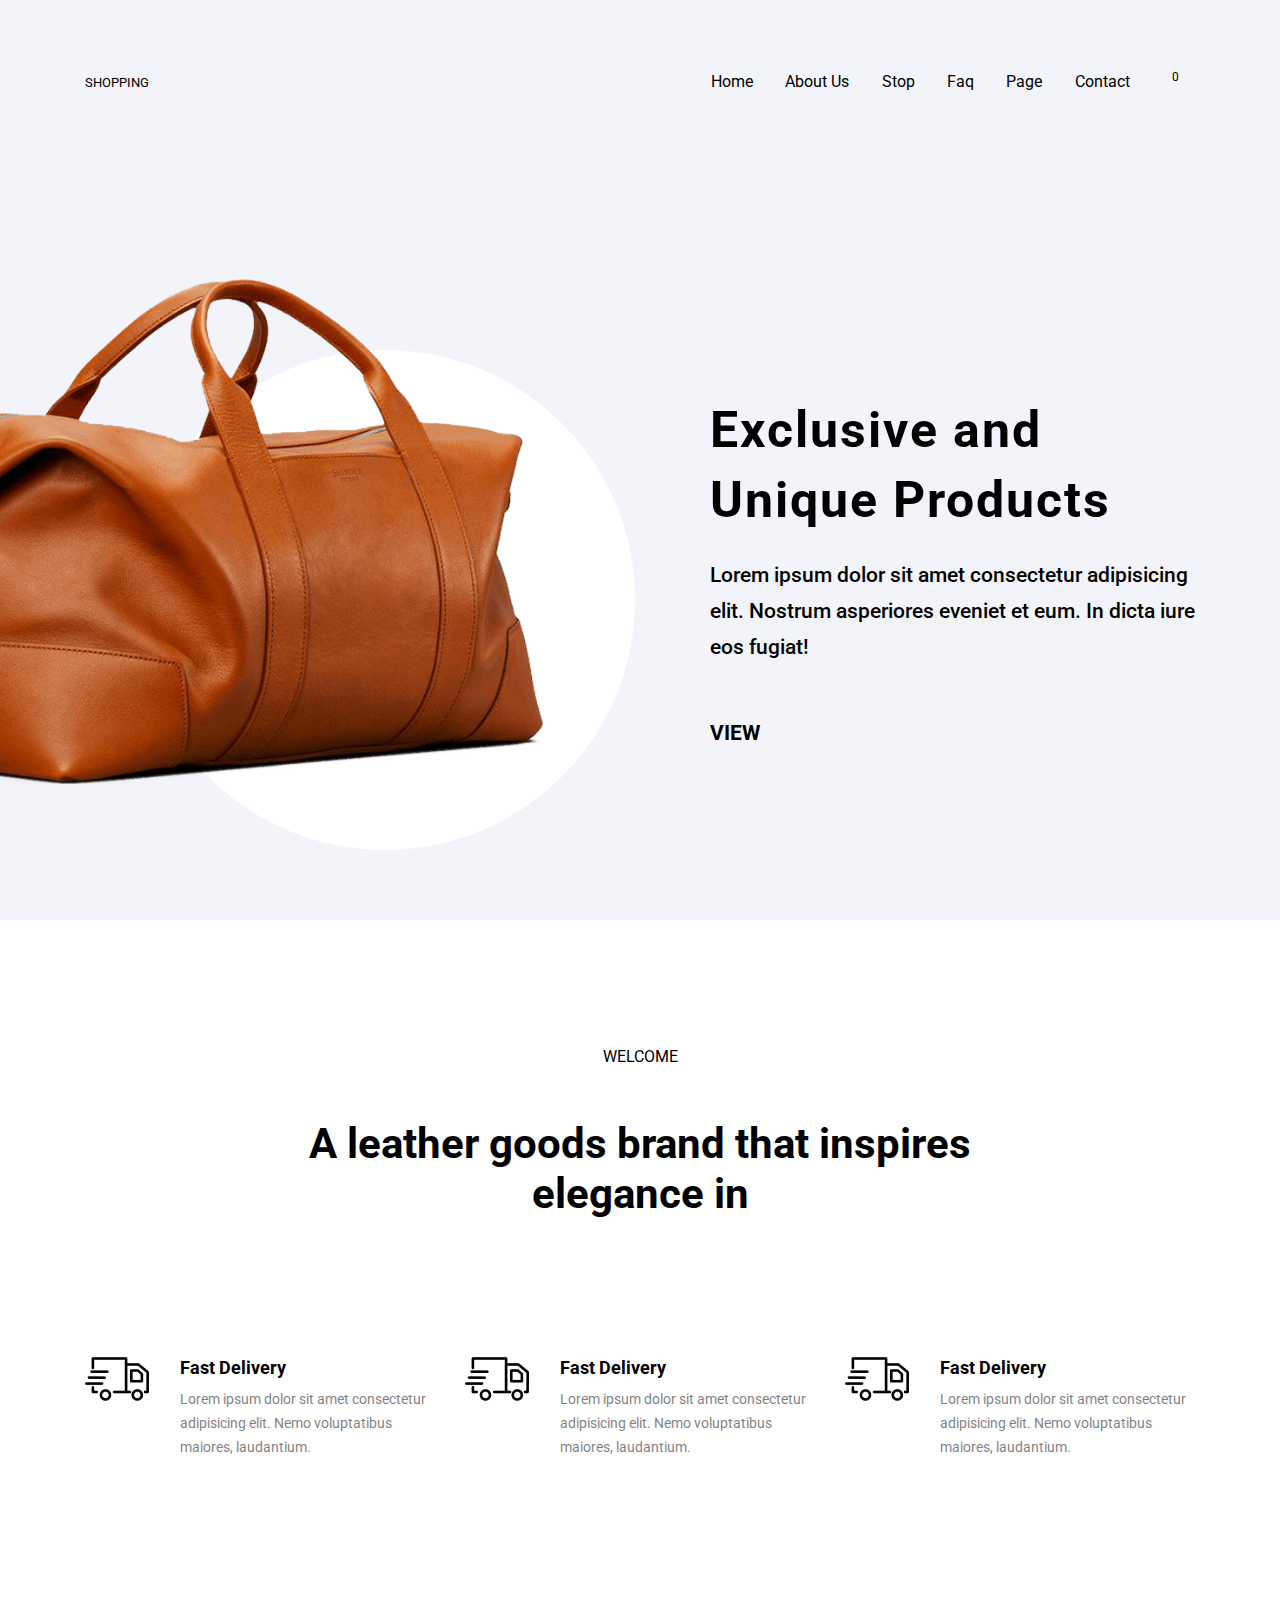
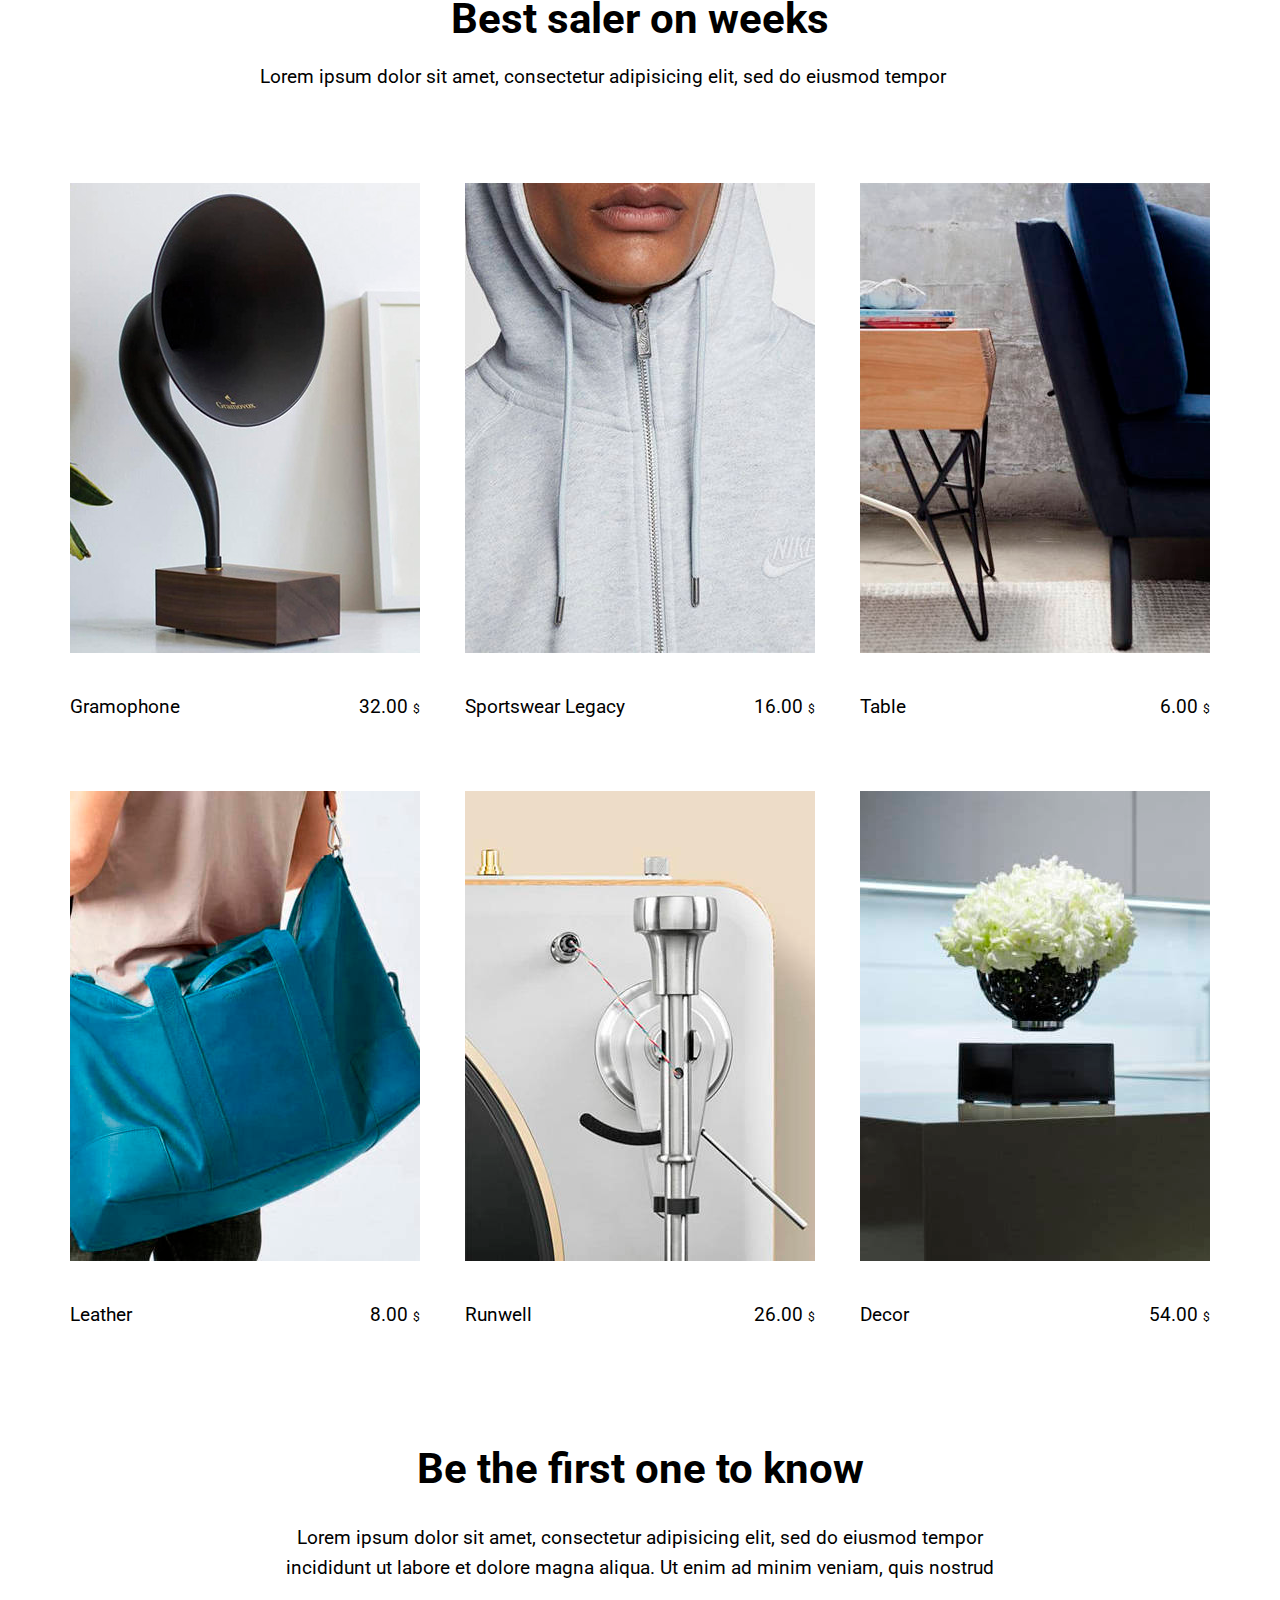
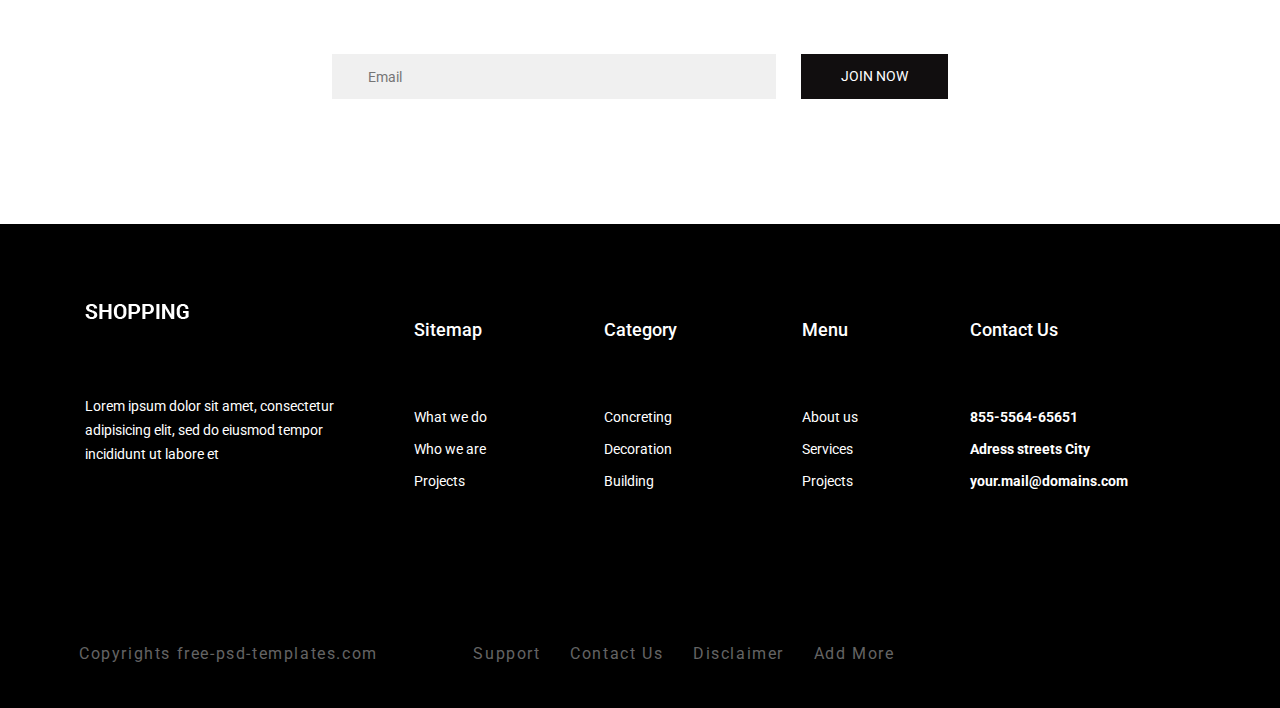
<file: shop-bootstrap/index.html>
<!DOCTYPE html>
<html lang="en">

<head>
    <meta charset="UTF-8">
    <meta name="viewport" content="width=device-width, initial-scale=1.0">
    <meta http-equiv="X-UA-Compatible" content="ie=edge">
    <title>Shopping</title>
    <link rel="stylesheet" href="https://stackpath.bootstrapcdn.com/bootstrap/4.3.1/css/bootstrap.min.css"
        integrity="sha384-ggOyR0iXCbMQv3Xipma34MD+dH/1fQ784/j6cY/iJTQUOhcWr7x9JvoRxT2MZw1T" crossorigin="anonymous">
    <link rel="stylesheet" href="css/style.css">
    <link href="https://fonts.googleapis.com/css?family=Roboto:400,700&display=swap" rel="stylesheet">
    <link rel="stylesheet" async defer href="https://use.fontawesome.com/releases/v5.6.3/css/all.css"
        integrity="sha384-UHRtZLI+pbxtHCWp1t77Bi1L4ZtiqrqD80Kn4Z8NTSRyMA2Fd33n5dQ8lWUE00s/" crossorigin="anonymous" />
</head>

<body>
    <!--                       HEADER                     -->
    <header>
        <div class="container">
            <div class="row navigation d-flex justify-content-between">
                <div class="col-sm-1 logo">
                    <a href="#">Shopping</a>
                </div>
                <nav class="col-sm-6">
                    <div class="icon-bar"><i class="fas fa-bars"></i></div>
                    <ul class="d-flex justify-content-around menu">
                        <li><a href="">Home</a></li>
                        <li><a href="">About Us</a></li>
                        <li><a href="">Stop</a></li>
                        <li><a href="">Faq</a></li>
                        <li><a href="">Page</a></li>
                        <li><a href="">Contact</a></li>
                        <li><a href=""><i class="fas fa-shopping-cart"></i> <sup>0</sup></a></li>
                    </ul>
                </nav>
            </div>
        </div>
        <div class="container header_box">
            <div class="row">
                <div class="col-xl-6 col-lg-6 col-md-6 col-6">
                    <img class="box_img" src="img/shop-home/bag.png" alt="">
                </div>
                <div class="col-xl-6 col-lg-6 col-md-6 col-6">
                    <div class="box_content">
                        <h1 class="box_title">Exclusive and<br>Unique Products</h1>
                        <div class="box_text">Lorem ipsum dolor sit amet consectetur adipisicing elit. Nostrum
                            asperiores
                            eveniet et eum. In dicta iure eos fugiat!</div>
                        <a class="box_link" href="">VIEW</a>
                    </div>
                </div>
            </div>
            <div class="box_circle"></div>
        </div>
    </header>
    <!--                           CONTENT                -->
    <div class="container">
        <!--                     Leather-Text               -->
        <div class="leather-text">
            <div class="row justify-content-center">
                <p class="welcome">WELCOME</p>
            </div>
            <div class="row justify-content-center">
                <div class="col-8 justify-content-center">
                    <h2 class="caption">A leather goods brand that inspires elegance in</h2>
                </div>
            </div>
            <div class="row cards">
                <div class="col-sm-1">
                    <img src="img/shop-home/iconCar.png" alt="" class="imge_card">
                </div>
                <div class="col-sm-3">
                    <div class="card">
                        <h5 class="card_title">Fast Delivery</h5>
                        <p class="card_text">Lorem ipsum dolor sit amet consectetur adipisicing elit. Nemo voluptatibus
                            maiores, laudantium.</p>
                    </div>
                </div>
                <div class="col-sm-1">
                    <img src="img/shop-home/iconCar.png" alt="" class="imge_card">
                </div>
                <div class="col-sm-3">
                    <div class="card">
                        <h5 class="card_title">Fast Delivery</h5>
                        <p class="card_text">Lorem ipsum dolor sit amet consectetur adipisicing elit. Nemo voluptatibus
                            maiores, laudantium.</p>
                    </div>
                </div>
                <div class="col-sm-1">
                    <img src="img/shop-home/iconCar.png" alt="" class="imge_card">
                </div>
                <div class="col-sm-3">
                    <div class="card">
                        <h5 class="card_title">Fast Delivery</h5>
                        <p class="card_text">Lorem ipsum dolor sit amet consectetur adipisicing elit. Nemo voluptatibus
                            maiores, laudantium.</p>
                    </div>
                </div>
            </div>
        </div>
        <!--                      Box-img                -->
        <div class="box-images">
            <div class="row justify-content-center">
                <div class="col-4">
                    <h2 class="box-images__title">
                        Best saler on weeks
                    </h2>
                </div>
            </div>
            <div class="row justify-content-center">
                <div class="col-8 box-images__text">
                    Lorem ipsum dolor sit amet, consectetur adipisicing elit, sed do eiusmod tempor
                </div>
            </div>
            <div class="row box-images__wrap">
                <div class="box-card">
                    <div class="box-card__img">
                        <img src="img/shop-home/cardGramophone.jpg" alt="">
                    </div>
                    <button type="submit">add to cart</button>
                    <div class="box-card__text">
                        <div class="box-card__title">
                            Gramophone
                        </div>
                        <div class="box-card__price">
                            32.00 <span>$</span>
                        </div>
                    </div>
                </div>
                <div class="box-card">
                    <div class="box-card__img">
                        <img src="img/shop-home/cardSportswear.jpg" alt="">
                    </div>
                    <button type="submit">add to cart</button>
                    <div class="box-card__text">
                        <div class="box-card__title">
                            Sportswear Legacy
                        </div>
                        <div class="box-card__price">
                            16.00 <span>$</span>
                        </div>
                    </div>
                </div>
                <div class="box-card">
                    <div class="box-card__img">
                        <img src="img/shop-home/cardTable.jpg" alt="">
                    </div>
                    <button type="submit">add to cart</button>
                    <div class="box-card__text">
                        <div class="box-card__title">
                            Table
                        </div>
                        <div class="box-card__price">
                            6.00 <span>$</span>
                        </div>
                    </div>
                </div>
                <div class="box-card">
                    <div class="box-card__img">
                        <img src="img/shop-home/cardLeather.jpg" alt="">
                    </div>
                    <button type="submit">add to cart</button>
                    <div class="box-card__text">
                        <div class="box-card__title">
                            Leather
                        </div>
                        <div class="box-card__price">
                            8.00 <span>$</span>
                        </div>
                    </div>
                </div>
                <div class="box-card">
                    <div class="box-card__img">
                        <img src="img/shop-home/cardRunwell.jpg" alt="">
                    </div>
                    <button type="submit">add to cart</button>
                    <div class="box-card__text">
                        <div class="box-card__title">
                            Runwell
                        </div>
                        <div class="box-card__price">
                            26.00 <span>$</span>
                        </div>
                    </div>
                </div>
                <div class="box-card">
                    <div class="box-card__img">
                        <img src="img/shop-home/cardDecor.jpg" alt="">
                    </div>
                    <button type="submit">add to cart</button>
                    <div class="box-card__text">
                        <div class="box-card__title">
                            Decor
                        </div>
                        <div class="box-card__price">
                            54.00 <span>$</span>
                        </div>
                    </div>
                </div>
            </div>
        </div>
        <!--                        Box-Email             -->
        <div class="box-email">
            <div class="row justify-content-center ">
                <h2 class="col-6 box-email__title">
                    Be the first one to know
                </h2>
                <div class="col-8 box-email__text">
                    Lorem ipsum dolor sit amet, consectetur adipisicing elit, sed do eiusmod tempor incididunt ut labore
                    et dolore magna aliqua. Ut enim ad minim veniam, quis nostrud
                </div>
                <div class="col-8">
                    <form action="" class="box-email__form d-flex justify-content-between">
                        <input type="email" name="" id="" placeholder="Email">
                        <button type="submit">join now</button>
                    </form>
                </div>
            </div>
        </div>
    </div>
    <!--                   FOOTER                      -->
    <footer>
        <div class="container">
            <div class="row footer-holder justify-content-between">
                <div class="col-sm-3 footer-welcome">
                    <div class="footer-welcome__logo">
                        <img src="img/shop-home/logoshopping.png" alt="">
                    </div>
                    <div class="footer-welcome__text">
                        Lorem ipsum dolor sit amet, consectetur adipisicing elit, sed do eiusmod tempor incididunt ut
                        labore et
                    </div>
                </div>
                <div class="col-sm-2 footer-box d-flex flex-column flex-wrap align-content-center">
                    <h3>Sitemap</h3>
                    <ul>
                        <li><a href="#">What we do</a></li>
                        <li><a href="#">Who we are</a></li>
                        <li><a href="#">Projects</a></li>
                    </ul>
                </div>
                <div class="col-sm-2 footer-box d-flex flex-column flex-wrap align-content-center">
                    <h3>Category</h3>
                    <ul>
                        <li><a href="#">Concreting</a></li>
                        <li><a href="#">Decoration</a></li>
                        <li><a href="#">Building</a></li>
                    </ul>
                </div>
                <div class="col-sm-2 footer-box d-flex flex-column flex-wrap align-content-center">
                    <h3>Menu</h3>
                    <ul>
                        <li><a href="#">About us</a></li>
                        <li><a href="#">Services</a></li>
                        <li><a href="#">Projects</a></li>
                    </ul>
                </div>
                <div class="col-sm-3 footer-contact">
                    <div class="inner">
                        <h3>Contact Us</h3>
                        <ul>
                            <li><a href="#">
                                    <i class="fas fa-phone"></i>
                                    855-5564-65651
                                </a></li>
                            <li><a href="#">
                                    <i class="fas fa-location-arrow"></i>
                                    <span>Adress streets City</span>
                                </a></li>
                            <li><a href="#">
                                    <i class="fas fa-envelope"></i>
                                    your.mail@domains.com
                                </a></li>
                        </ul>
                    </div>
                </div>
            </div>
            <div class="row justify-content-between copyright">
                <div class=".col-sm-4 footer-copy">
                    <span>Copyrights</span> free-psd-templates.com
                </div>
                <div class=".col-sm-5 footer-nav">
                    <ul class="d-flex justify-content-between">
                        <li><a href="#">
                                Support
                            </a></li>
                        <li><a href="#">
                                Contact Us
                            </a></li>
                        <li><a href="#">
                                Disclaimer
                            </a></li>
                        <li><a href="#">
                                Add More
                            </a></li>
                    </ul>
                </div>
                <div class=".col-sm-3 footer-socials">
                    <ul class="d-flex justify-content-between">
                        <li><a href="#">
                                <i class="fab fa-facebook-f"></i>
                            </a></li>
                        <li><a href="#">
                                <i class="fab fa-behance"></i>
                            </a></li>
                        <li><a href="#">
                                <i class="fab fa-twitter"></i>
                            </a></li>
                        <li><a href="#">
                                <i class="fab fa-instagram"></i>
                            </a></li>
                        <li><a href="#">
                                <i class="fab fa-pinterest"></i>
                            </a></li>
                        <li><a href="#">
                                <i class="fas fa-basketball-ball"></i>
                            </a></li>
                    </ul>
                </div>
            </div>
        </div>
    </footer>
</body>
<script src="https://code.jquery.com/jquery-3.3.1.slim.min.js"
    integrity="sha384-q8i/X+965DzO0rT7abK41JStQIAqVgRVzpbzo5smXKp4YfRvH+8abtTE1Pi6jizo" crossorigin="anonymous">
</script>
<script src="https://cdnjs.cloudflare.com/ajax/libs/popper.js/1.14.7/umd/popper.min.js"
    integrity="sha384-UO2eT0CpHqdSJQ6hJty5KVphtPhzWj9WO1clHTMGa3JDZwrnQq4sF86dIHNDz0W1" crossorigin="anonymous">
</script>
<script src="https://stackpath.bootstrapcdn.com/bootstrap/4.3.1/js/bootstrap.min.js"
    integrity="sha384-JjSmVgyd0p3pXB1rRibZUAYoIIy6OrQ6VrjIEaFf/nJGzIxFDsf4x0xIM+B07jRM" crossorigin="anonymous">
</script>

</html>
</file>
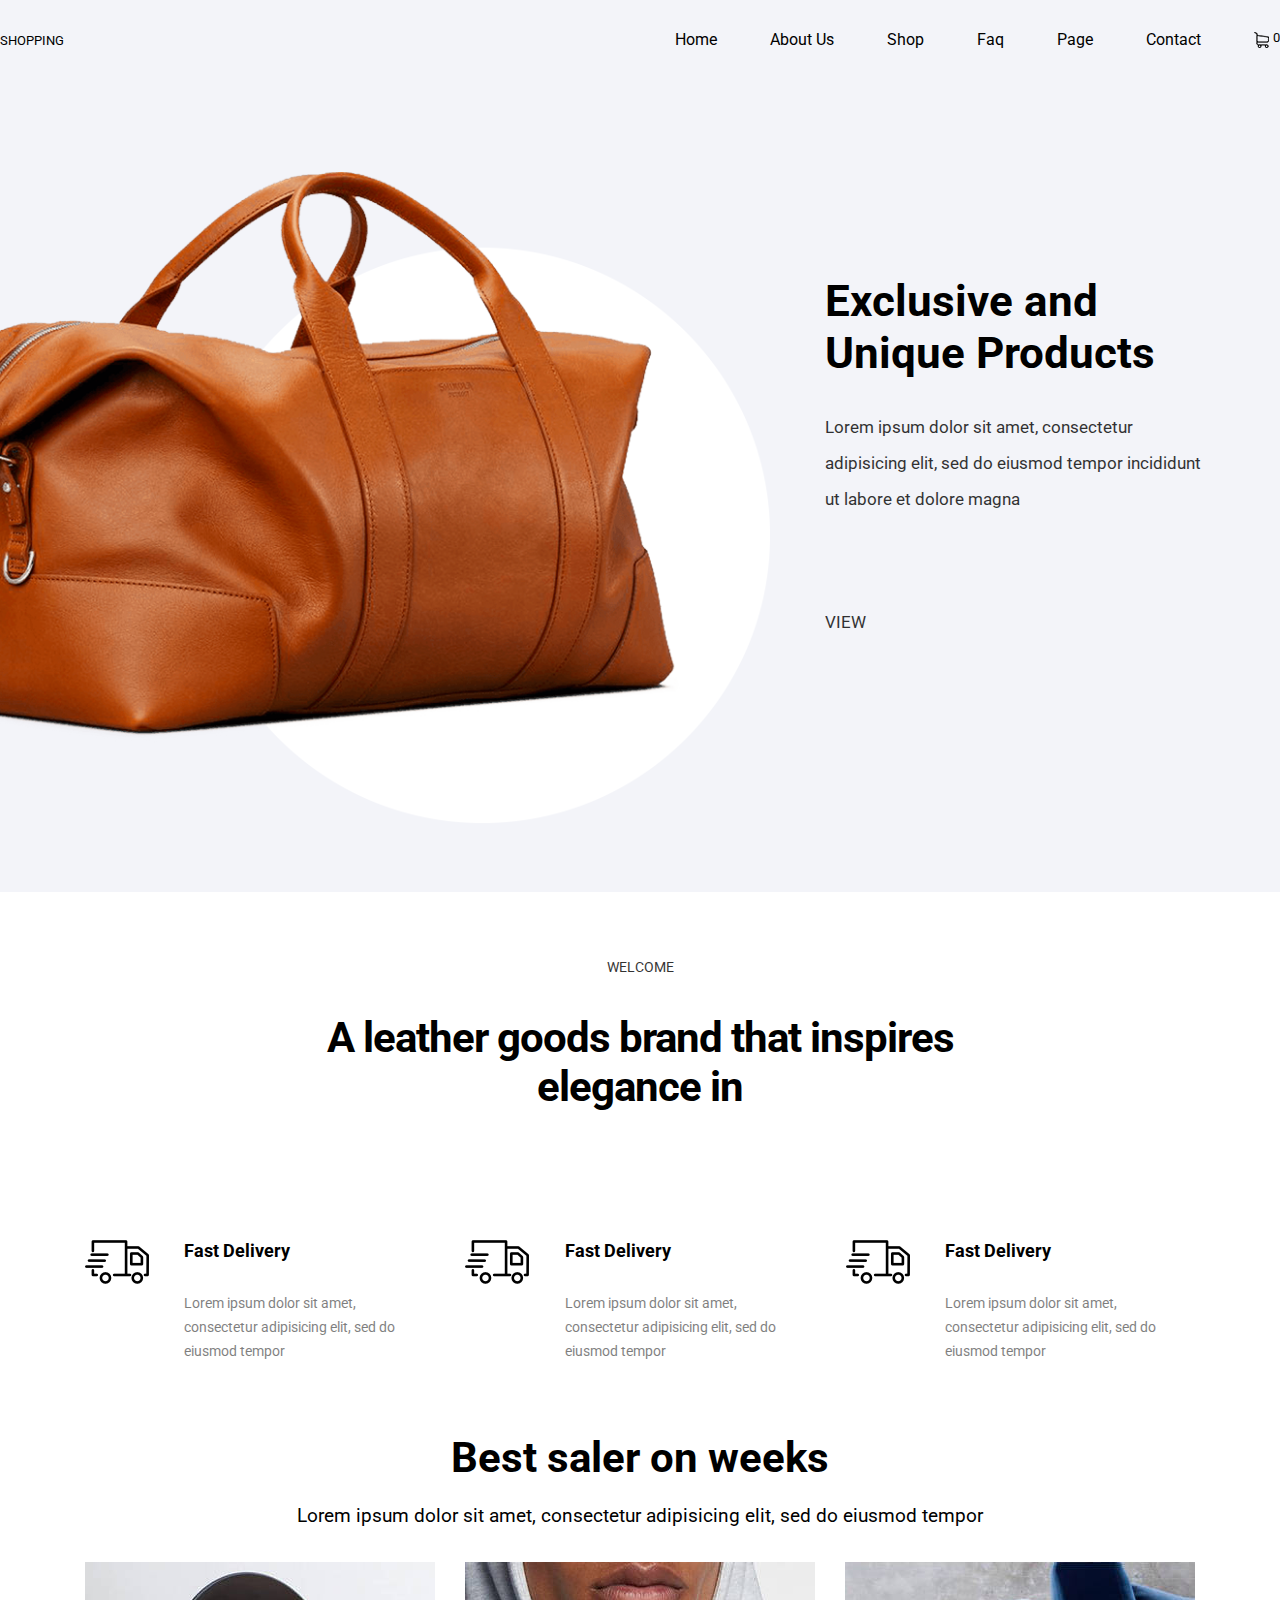
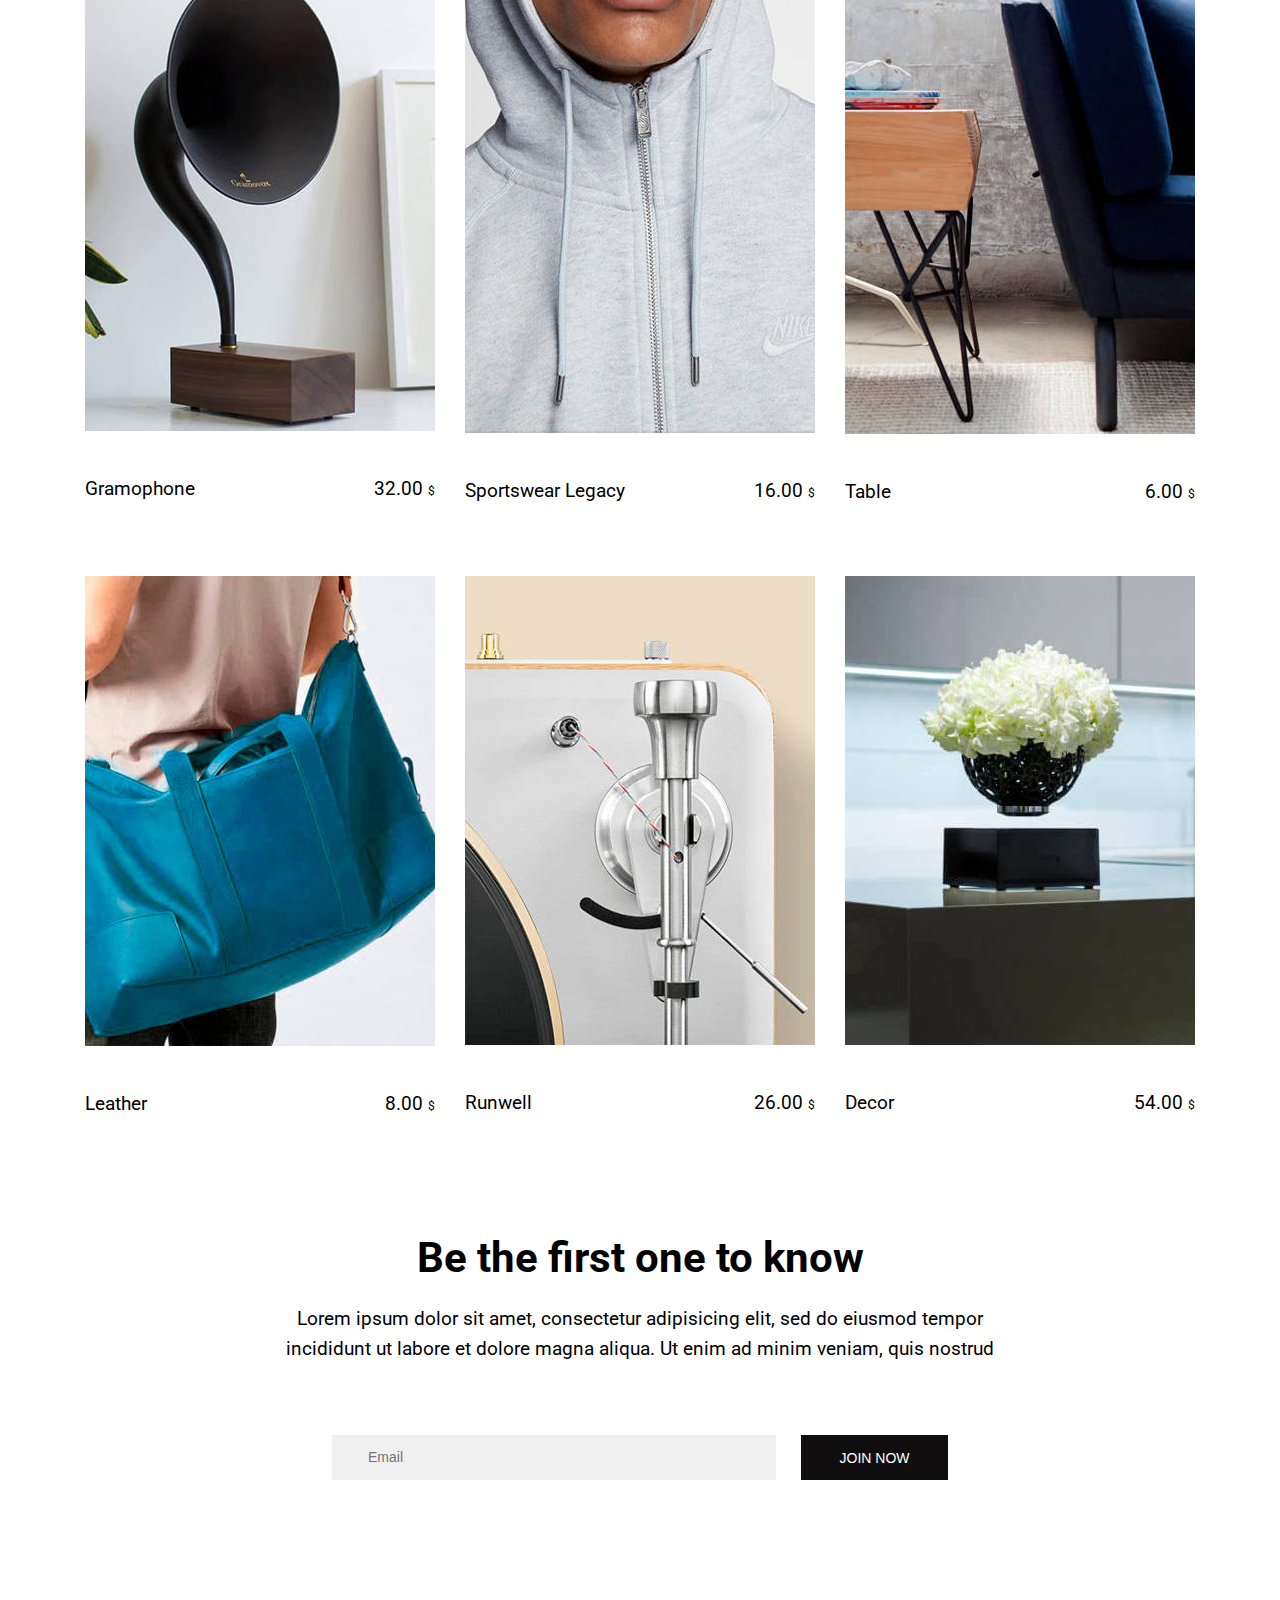
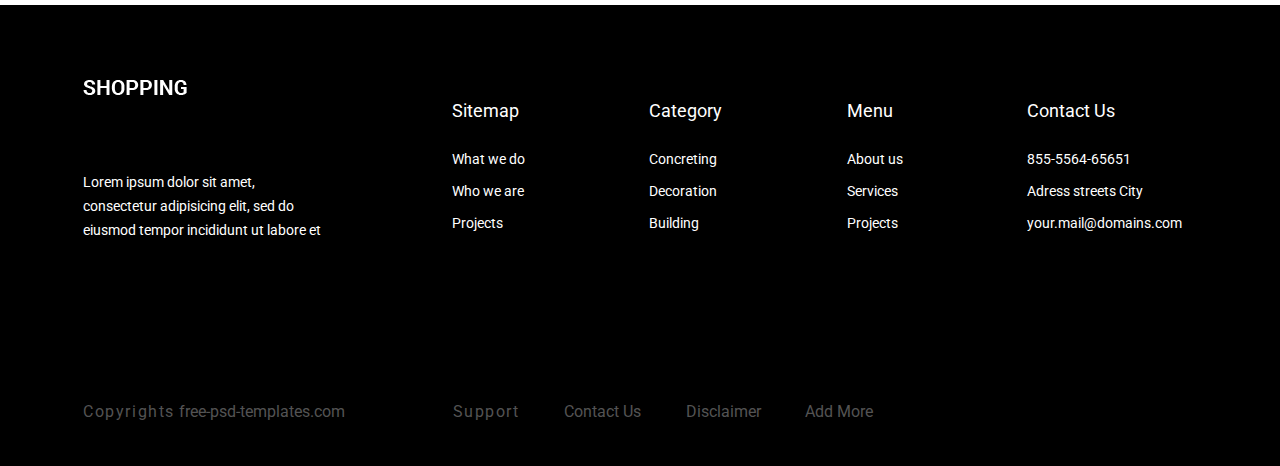
<file: shop/index.html>
<!DOCTYPE html>
<html lang="en">

<head>
    <meta charset="UTF-8">
    <meta name="viewport" content="width=device-width, initial-scale=1.0">
    <meta http-equiv="X-UA-Compatible" content="ie=edge">
    <link rel="stylesheet" href="style.css" type="text/css">
    <link href="https://fonts.googleapis.com/css?family=Roboto:400,700&display=swap" rel="stylesheet">
    <link rel="stylesheet" href="https://use.fontawesome.com/releases/v5.7.0/css/all.css"
        integrity="sha384-lZN37f5QGtY3VHgisS14W3ExzMWZxybE1SJSEsQp9S+oqd12jhcu+A56Ebc1zFSJ" crossorigin="anonymous">
    <title>Home</title>
</head>

<body>
    <header>
        <div class="wrap">
            <div class="logo">
                <a href="">SHOPPING</a>
            </div>
            <nav class="menu">
                <input type="checkbox" name="j" id="bar">
                <label for="bar"><i class="fas fa-bars"></i><i class="fas fa-times"></i>
                <ul class="menu-items">
                    <li class="menu-items__item"><a href="index.html">Home</a></li>
                    <li class="menu-items__item"><a href="About Us.html">About Us</a></li>
                    <li class="menu-items__item"><a href="shop.html">Shop</a></li>
                    <li class="menu-items__item"><a href="">Faq</a></li>
                    <li class="menu-items__item"><a href="page.html">Page</a></li>
                    <li class="menu-items__item"><a href="Contact page.html">Contact</a></li>
                </ul></label>
                <div class="menu-items__basket"><a href=""><img src="Shopping_cart.svg" alt="" srcset="">
                        <sup>0</sup></a></div>
            </nav>
        </div>
        <div class="banner">
            <div class="img">
                <img class="banner-img" src="img/shop-home/bag.png" alt="">
            </div>
            <div class="banner-text">
                <h1 class="banner-text__title">Exclusive and Unique Products</h1>
                <div class="banner-text__info">
                    <p>
                        Lorem ipsum dolor sit amet, consectetur adipisicing elit, sed do eiusmod tempor incididunt ut
                        labore et dolore magna
                    </p>
                    <a href="">VIEW</a>
                </div>
            </div>
        </div>
    </header>
    <div class="page">
        <div class="section-leather">
            <div class="section-leather__welcome">WELCOME</div>
            <h2 class="section-leather__title">
                A leather goods brand that inspires elegance in
            </h2>
            <div class="section-leather__cards">
                <div class="section-leather__card-img">
                    <img src="img/shop-home/truckIcon.png" alt="">
                </div>
                <div class="section-leather__card-content">
                    <h5 class="section-leather__card-title">
                        Fast Delivery
                    </h5>
                    <div class="section-leather__card-text">
                        Lorem ipsum dolor sit amet, consectetur adipisicing elit, sed do eiusmod tempor
                    </div>
                </div>
                <div class="section-leather__card-img">
                    <img src="img/shop-home/truckIcon.png" alt="">
                </div>
                <div class="section-leather__card-content">
                    <h5 class="section-leather__card-title">
                        Fast Delivery
                    </h5>
                    <div class="section-leather__card-text">
                        Lorem ipsum dolor sit amet, consectetur adipisicing elit, sed do eiusmod tempor
                    </div>
                </div>
                <div class="section-leather__card-img">
                    <img src="img/shop-home/truckIcon.png" alt="">
                </div>
                <div class="section-leather__card-content">
                    <h5 class="section-leather__card-title">
                        Fast Delivery
                    </h5>
                    <div class="section-leather__card-text">
                        Lorem ipsum dolor sit amet, consectetur adipisicing elit, sed do eiusmod tempor
                    </div>
                </div>
            </div>
        </div>
        <div class="section-cards">
            <h2 class="section-cards__title">
                Best saler on weeks
            </h2>
            <div class="section-cards__text">
                Lorem ipsum dolor sit amet, consectetur adipisicing elit, sed do eiusmod tempor
            </div>
            <div class="section-cards__images">
                <div class="section-cards__card">
                    <div class="section-cards__card-img">
                        <img src="img/shop-home/gromophone.jpg" alt="">
                    </div>
                    <button class="section-cards__card-btn" type="button">
                        add to cart
                    </button>
                    <div class="section-cards__card-features">
                        <div class="section-cards__card-text">
                            Gramophone
                        </div>
                        <div class="section-cards__card-price">
                            32.00 <span>$</span>
                        </div>
                    </div>
                </div>
                <div class="section-cards__card">
                    <div class="section-cards__card-img">
                        <img src="img/shop-home/sportswear.jpg" alt="">
                    </div>
                    <button class="section-cards__card-btn" type="button">
                        add to cart
                    </button>
                    <div class="section-cards__card-features">
                        <div class="section-cards__card-text">Sportswear Legacy
                        </div>
                        <div class="section-cards__card-price">
                            16.00 <span>$</span>
                        </div>
                    </div>
                </div>
                <div class="section-cards__card">
                    <div class="section-cards__card-img">
                        <img src="img/shop-home/table.jpg" alt="">
                    </div>
                    <button class="section-cards__card-btn" type="button">
                        add to cart
                    </button>
                    <div class="section-cards__card-features">
                        <div class="section-cards__card-text">
                            Table
                        </div>
                        <div class="section-cards__card-price">
                            6.00 <span>$</span>
                        </div>
                    </div>
                </div>
                <div class="section-cards__card">
                    <div class="section-cards__card-img">
                        <img src="img/shop-home/leather.jpg" alt="">
                    </div>
                    <button class="section-cards__card-btn" type="button">
                        add to cart
                    </button>
                    <div class="section-cards__card-features">
                        <div class="section-cards__card-text">
                            Leather
                        </div>
                        <div class="section-cards__card-price">
                            8.00 <span>$</span>
                        </div>
                    </div>
                </div>
                <div class="section-cards__card">
                    <div class="section-cards__card-img">
                        <img src="img/shop-home/runwell.jpg" alt="">
                    </div>
                    <button class="section-cards__card-btn" type="button">
                        add to cart
                    </button>
                    <div class="section-cards__card-features">
                        <div class="section-cards__card-text">
                            Runwell
                        </div>
                        <div class="section-cards__card-price">
                            26.00 <span>$</span>
                        </div>
                    </div>
                </div>
                <div class="section-cards__card">
                    <div class="section-cards__card-img">
                        <img src="img/shop-home/decor.jpg" alt="">
                    </div>
                    <button class="section-cards__card-btn" type="button">
                        add to cart
                    </button>
                    <div class="section-cards__card-features">
                        <div class="section-cards__card-text">
                            Decor
                        </div>
                        <div class="section-cards__card-price">
                            54.00 <span>$</span>
                        </div>
                    </div>
                </div>
            </div>
        </div>
        <div class="section-join">
            <div class="section-join__title">
                Be the first one to know
            </div>
            <div class="section-join__text">
                Lorem ipsum dolor sit amet, consectetur adipisicing elit, sed do eiusmod tempor incididunt ut labore et
                dolore magna aliqua. Ut enim ad minim veniam, quis nostrud
            </div>
            <div class="section-join__email">
                <form action="">
                    <input type="email" value="" placeholder="Email" width="444px">
                    <button type="submit">
                        join now
                    </button>
                </form>
            </div>
        </div>
    </div>
    <footer>
        <div class="inner">
            <div class="footer-row">
                <div class="footer-row__shopping">
                    <div class="footer-row__logo">
                        <a href="#"><img src="img/shop-home/footerLogo.png" alt=""></a>
                    </div>
                    <div class="footer-row__text">
                        Lorem ipsum dolor sit amet, consectetur adipisicing elit, sed do eiusmod tempor incididunt
                        ut labore et
                    </div>
                </div>
                <div class="footer-row__box">
                    <div class="footer-row__title">
                        Sitemap
                    </div>
                    <ul>
                        <li><a href="#">
                                What we do
                            </a></li>
                        <li><a href="#">
                                Who we are
                            </a></li>
                        <li><a href="#">
                                Projects
                            </a></li>
                    </ul>
                </div>
                <div class="footer-row__box">
                    <div class="footer-row__title">
                        Category
                    </div>
                    <ul>
                        <li><a href="#">
                                Concreting
                            </a></li>
                        <li><a href="#">
                                Decoration
                            </a></li>
                        <li><a href="#">
                                Building
                            </a></li>
                    </ul>
                </div>
                <div class="footer-row__box">
                    <div class="footer-row__title">
                        Menu
                    </div>
                    <ul>
                        <li><a href="About Us.html">
                                About us
                            </a></li>
                        <li><a href="#">
                                Services
                            </a></li>
                        <li><a href="#">
                                Projects
                            </a></li>
                    </ul>
                </div>
                <div class="footer-row__contact">
                    <div class="footer-row__title">
                        Contact Us
                    </div>
                    <ul>
                        <li><a href="tel:+855556465651">
                                <i class="fas fa-phone"></i> 855-5564-65651
                            </a></li>
                        <li><a href="https://yandex.by/maps/-/CGWNzNLq" target="_blank">
                                <i class="fas fa-location-arrow"></i> <span>Adress streets City</span>
                            </a></li>
                        <li><a href="mailto:your.mail@domains.com">
                                <i class="fas fa-envelope"></i> your.mail@domains.com
                            </a></li>
                    </ul>
                </div>
            </div>
            <div class="footer-aside">
                <div class="footer-aside__copy">
                    <span>Copyrights</span> free-psd-templates.com
                </div>
                <div class="footer-aside__nav">
                    <ul>
                        <li><a href="#">
                                Support
                            </a></li>
                        <li><a href="Contact page.html">
                                Contact Us
                            </a></li>
                        <li><a href="#">
                                Disclaimer
                            </a></li>
                        <li><a href="#">
                                Add More
                            </a></li>
                    </ul>
                </div>
                <div class="footer-aside__socials">
                    <ul>
                        <li><a href="https://www.facebook.com/" target="_blank">
                                <i class="fab fa-facebook-f"></i>
                            </a></li>
                        <li><a href="https://www.behance.net/" target="_blank">
                                <i class="fab fa-behance"></i>
                            </a></li>
                        <li><a href="https://twitter.com/?lang=ru" target="_blank">
                                <i class="fab fa-twitter"></i>
                            </a></li>
                        <li><a href="https://www.instagram.com" target="_blank">
                                <i class="fab fa-instagram"></i>
                            </a></li>
                        <li><a href="https://www.pinterest.com" target="_blank">
                                <i class="fab fa-pinterest"></i>
                            </a></li>
                        <li><a href="#">
                                <i class="fas fa-basketball-ball"></i>
                            </a></li>
                    </ul>
                </div>
            </div>
        </div>
    </footer>
</body>

</html>
</file>
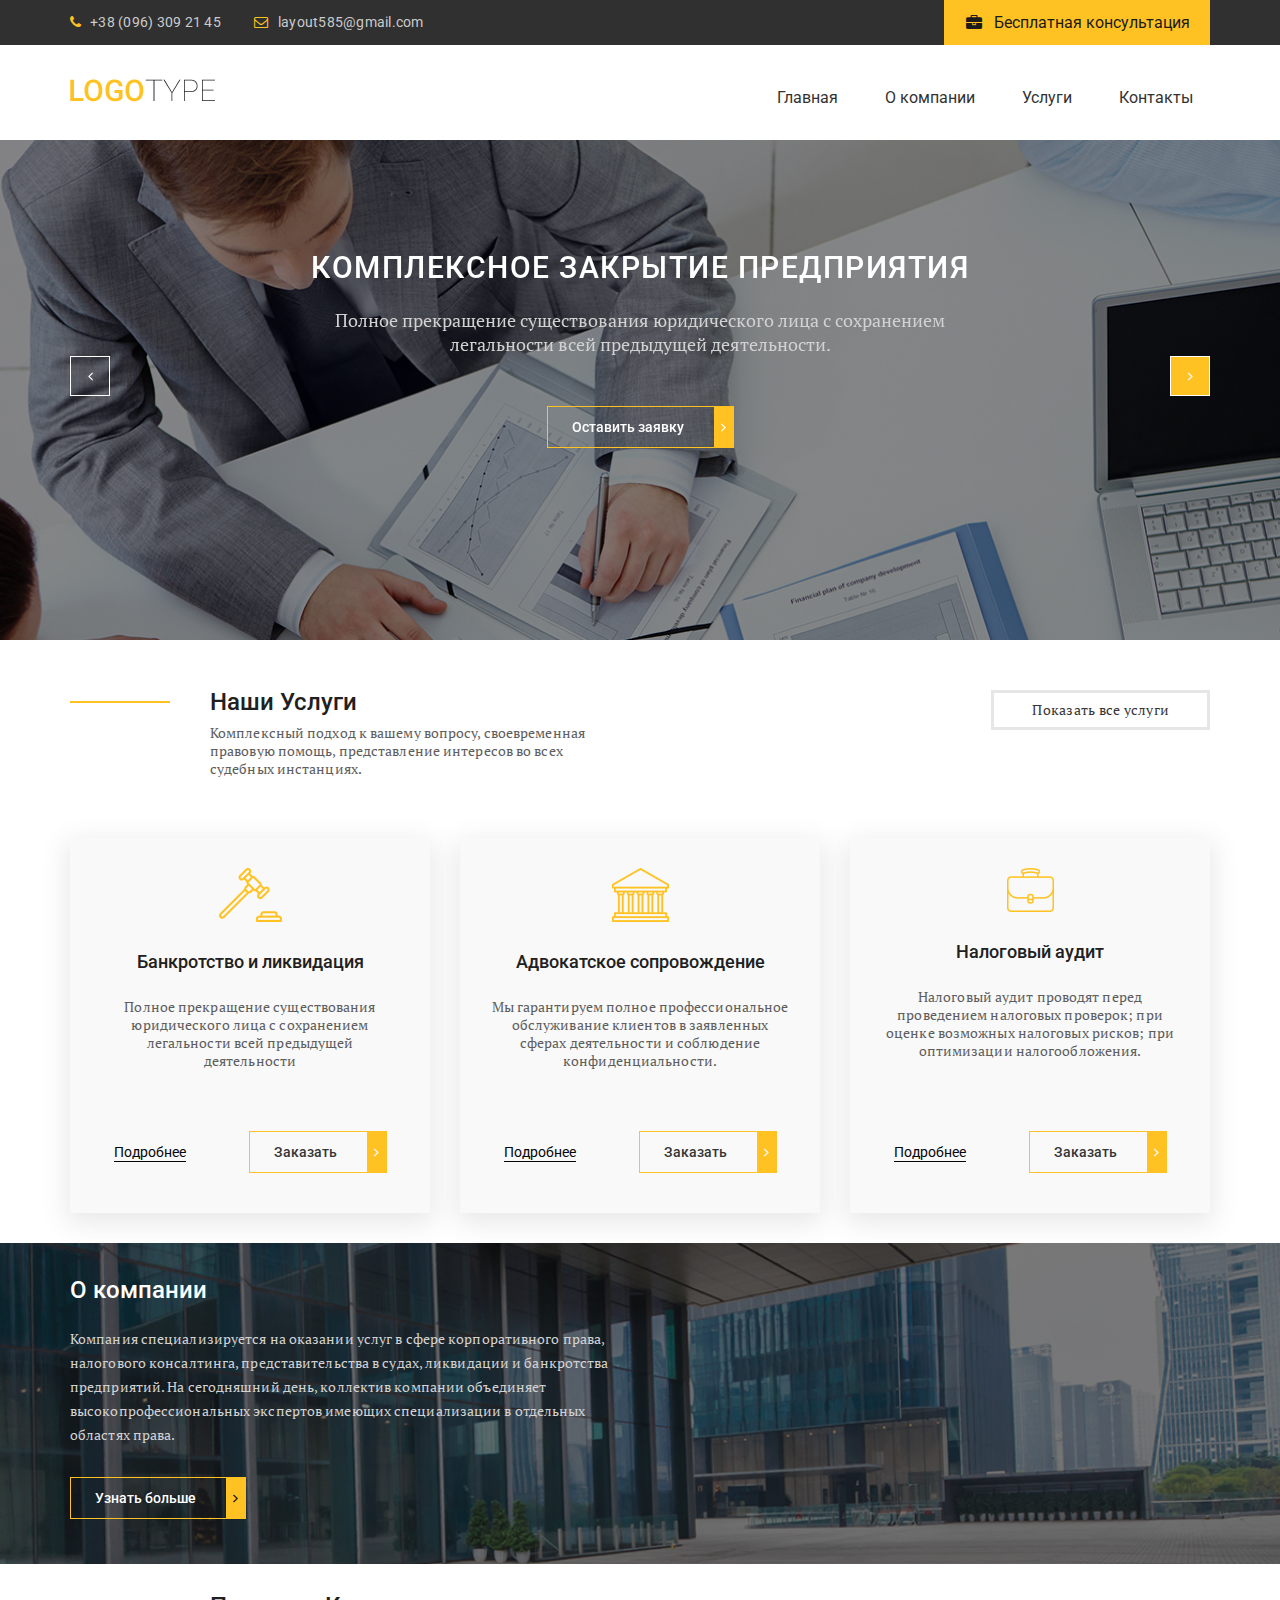
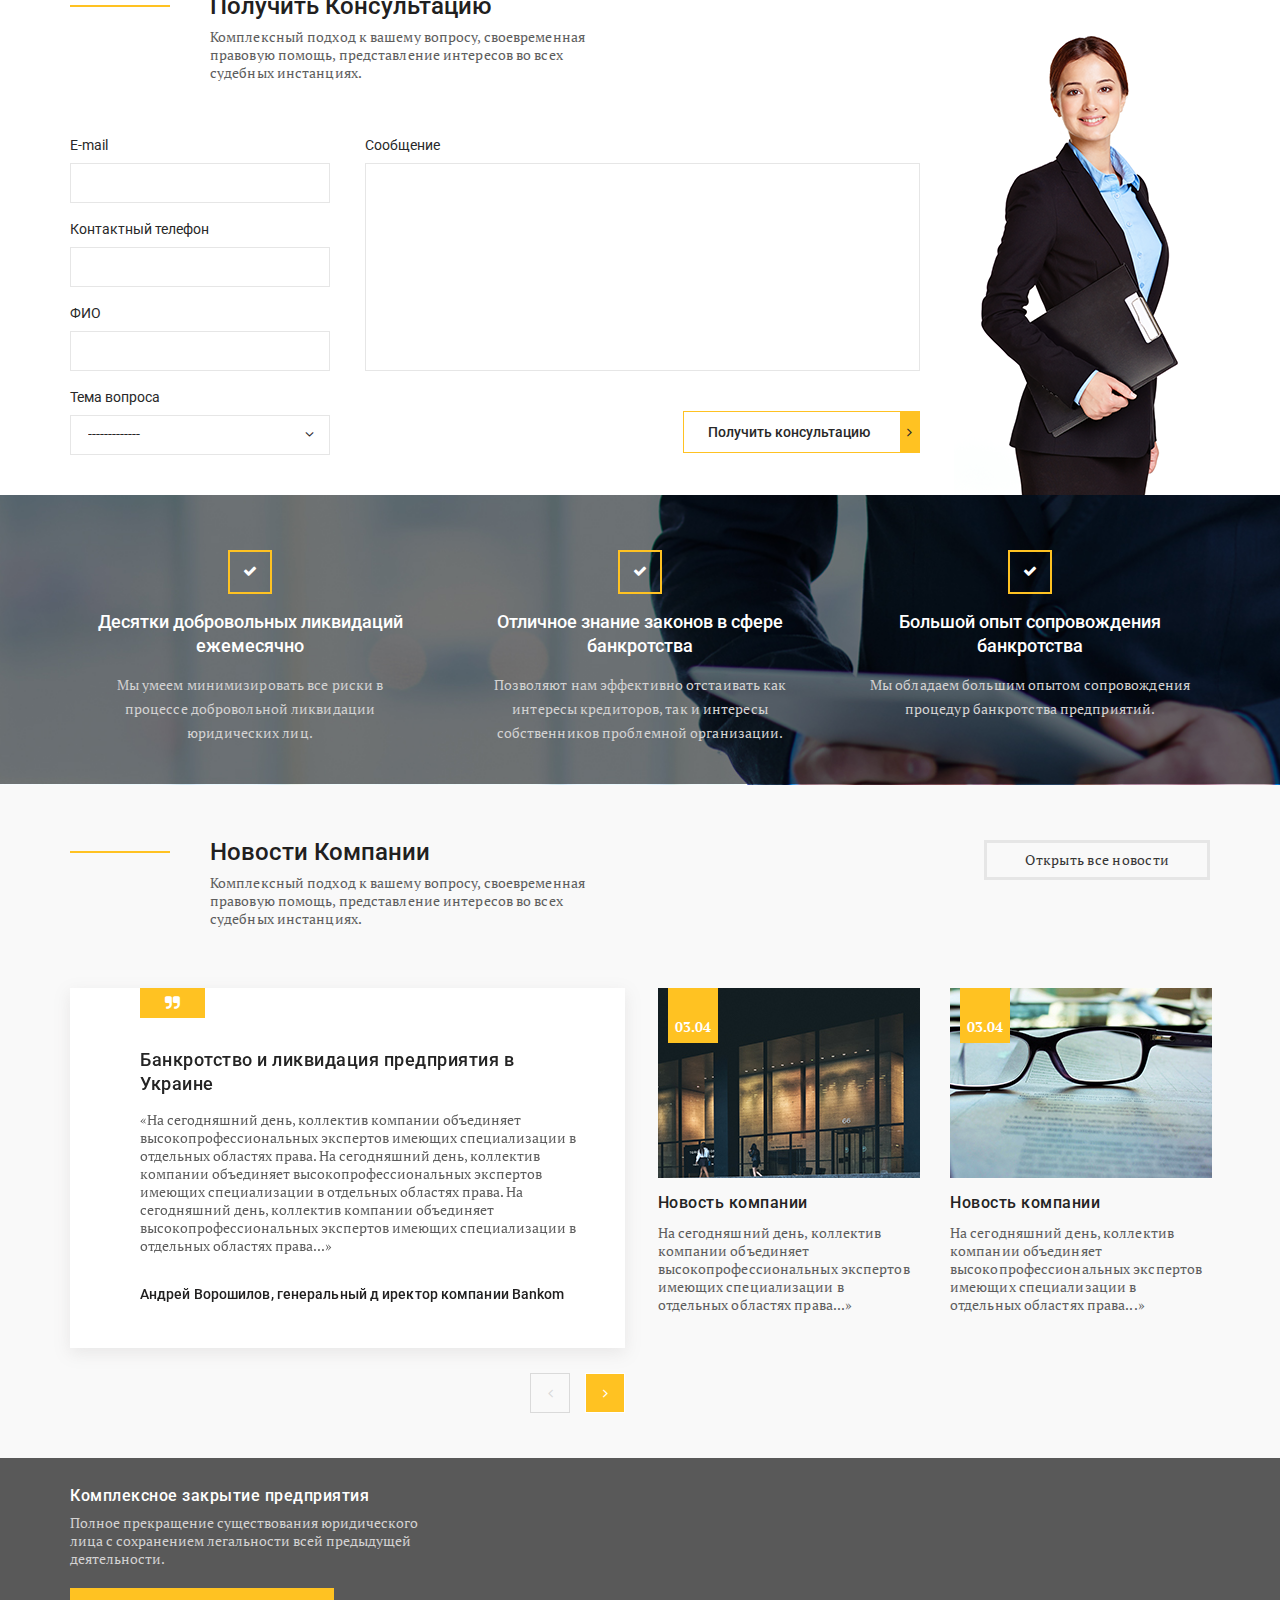
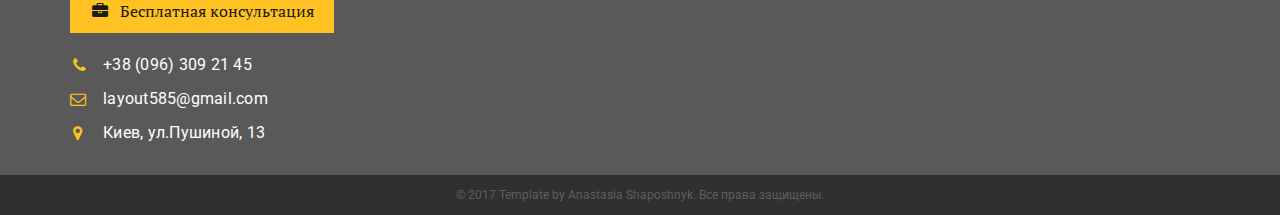
<file: shop-bootstrap/psd-templetes/free-psd/index.html>
<!DOCTYPE html>
<html lang="en">

<head>
  <meta charset="UTF-8">
  <meta name="viewport" content="width=device-width, initial-scale=1.0">
  <meta http-equiv="X-UA-Compatible" content="ie=edge">
  <title>Document</title>
  <link href="https://fonts.googleapis.com/css?family=PT+Serif:400,700|Roboto:400,500&amp;subset=cyrillic"
    rel="stylesheet">
  <link rel="stylesheet" href="css/normalize.css">
  <link rel="stylesheet" href="css/fonts.css">
  <link rel="stylesheet" href="css/jquery.fancybox.min.css">
  <link rel="stylesheet" href="css/slick.css">
  <link rel="stylesheet" href="css/jquery.formstyler.css">
  <link rel="stylesheet" href="css/style.css">
  <link rel="stylesheet" href="css/media.css">
</head>

<body>
  <header class="header">
    <div class="header__top">
      <div class="container">
        <div class="header__contacts">
          <a class="header__phone" href="tel:380963092145">+38 (096) 309 21 45</a>
          <a class="header__email" href="#">layout585@gmail.com</a>
          <a data-fancybox data-src="#modal" href="javascript:;" class="header__btn" href="#">Бесплатная
            консультация</a>
        </div>
      </div>
    </div>
    <div class="header__content">
      <div class="container">
        <div class="header__content-inner">
          <div class="header__logo">
            <a href="#">
              <img src="img/logo.png" alt="">
            </a>
          </div>
          <nav class="menu">
            <div class="header__btn-menu">
              <span class="icon-bars"></span>
            </div>
            <ul>
              <li><a href="#">Главная</a></li>
              <li><a href="#">О компании</a></li>
              <li><a href="#">Услуги</a></li>
              <li><a href="#">Контакты</a></li>
            </ul>
          </nav>
        </div>
      </div>
    </div>
  </header>
  <section class="slider">
    <div class="container">
      <div class="slider__inner">
        <div class="slider__item">
          <div class="slider__item-content">
            <div class="slider__title">
              КОМПЛЕКСНОЕ ЗАКРЫТИЕ ПРЕДПРИЯТИЯ
            </div>
            <div class="slider__text">
              Полное прекращение существования юридического лица с сохранением легальности всей предыдущей деятельности.
            </div>
            <a data-fancybox data-src="#modal" href="javascript:;" class="slider__btn default-btn">
              Оставить заявку
            </a>
          </div>
        </div>
        <div class="slider__item">
          <div class="slider__item-content">
            <div class="slider__title">
              КОМПЛЕКСНОЕ ЗАКРЫТИЕ ПРЕДПРИЯТИЯ
            </div>
            <div class="slider__text">
              Полное прекращение существования юридического лица с сохранением легальности всей предыдущей деятельности.
            </div>
            <a data-fancybox data-src="#modal" href="javascript:;" class="slider__btn default-btn">
              Оставить заявку
            </a>
          </div>
        </div>
        <div class="slider__item">
          <div class="slider__item-content">
            <div class="slider__title">
              КОМПЛЕКСНОЕ ЗАКРЫТИЕ ПРЕДПРИЯТИЯ
            </div>
            <div class="slider__text">
              Полное прекращение существования юридического лица с сохранением легальности всей предыдущей деятельности.
            </div>
            <a data-fancybox data-src="#modal" href="javascript:;" class="slider__btn default-btn">
              Оставить заявку
            </a>
          </div>
        </div>

      </div>
    </div>
  </section>

  
  <section class="services">
    <div class="container">
      <div class="services__top">
        <div class="services__title-box">
          <div class="services__title">
            Наши Услуги
          </div>
          <div class="services__text">
            Комплексный подход к вашему вопросу, своевременная правовую помощь, представление интересов во всех судебных
            инстанциях.
          </div>
        </div>
        <div class="services__btn">
          <a href="#">
            Показать все услуги
          </a>
        </div>
      </div>
      <div class="services__items">
        <div class="services__item">
          <img src="img/about-1.png" alt="">
          <div class="services__item-title">
            Банкротство и ликвидация
          </div>
          <div class="services__item-text">
            Полное прекращение существования юридического лица с сохранением легальности всей предыдущей деятельности
          </div>
          <div class="services__item-btn">
            <a class="services__item-link" href="#">Подробнее</a>
            <a data-fancybox data-src="#modal" href="javascript:;" class="default-btn">
              Заказать
            </a>
          </div>
        </div>
        <div class="services__item">
          <img src="img/about-2.png" alt="">
          <div class="services__item-title">
            Адвокатское сопровождение
          </div>
          <div class="services__item-text">
            Мы гарантируем полное профессиональное обслуживание клиентов в заявленных сферах деятельности и соблюдение
            конфиденциальности.
          </div>
          <div class="services__item-btn">
            <a class="services__item-link" href="#">Подробнее</a>
            <a data-fancybox data-src="#modal" href="javascript:;" class="default-btn">
              Заказать
            </a>
          </div>
        </div>
        <div class="services__item">
          <img src="img/about-3.png" alt="">
          <div class="services__item-title">
            Налоговый аудит
          </div>
          <div class="services__item-text">
            Налоговый аудит проводят перед проведением налоговых проверок; при оценке возможных налоговых рисков; при
            оптимизации налогообложения.
          </div>
          <div class="services__item-btn">
            <a class="services__item-link" href="#">Подробнее</a>
            <a data-fancybox data-src="#modal" href="javascript:;" class="default-btn">
              Заказать
            </a>
          </div>
        </div>
      </div>
    </div>
  </section>
  
  <section class="about">
    <div class="container">
      <div class="about__inner">
        <div class="about__title">
          О компании
        </div>
        <div class="about__text">
          Компания специализируется на оказании услуг в сфере корпоративного права, налогового консалтинга,
          представительства в судах, ликвидации и банкротства предприятий. На сегодняшний день, коллектив компании
          объединяет
          высокопрофессиональных экспертов имеющих
          специализации в отдельных областях права.
        </div>
        <a href="#" class="about__btn default-btn">
          Узнать больше
        </a>
      </div>
    </div>
  </section>
  
  <section class="form">
    <div class="container">
      <div class="form__inner">
        <div class="form__content">
          <div class="form__title-box">
            <div class="form__title">
              Получить Консультацию
            </div>
            <div class="form__text">
              Комплексный подход к вашему вопросу, своевременная правовую помощь, представление интересов во всех
              судебных инстанциях.
            </div>
          </div>
          <div class="form__box">
            <form>
              <div class="form__box-inner">
                <div class="form__box-left">
                  <label>
                    E-mail
                    <input type="text">
                  </label>
                  <label>
                    Контактный телефон
                    <input type="text">
                  </label>
                  <label>
                    ФИО
                    <input type="text">
                  </label>
                  <label>
                    Тема вопроса
                    <select>
                      <option>-------------</option>
                      <option>-------------</option>
                      <option>-------------</option>
                      <option>-------------</option>
                    </select>
                  </label>
                </div>
                <div class="form__box-right">
                  <label>
                    Сообщение
                    <textarea></textarea>
                  </label>
                  <button class="default-btn" type="submit">Получить консультацию</button>
                </div>
              </div>
            </form>
          </div>
        </div>
      </div>
    </div>
  </section>
  
  <section class="advantages">
    <div class="container">
      <div class="advantages__inner">
        <div class="advantages-item">
          <div class="advantages__title">
            Десятки добровольных ликвидаций ежемесячно
          </div>
          <div class="advantages__text">
            Мы умеем минимизировать все риски в процессе добровольной ликвидации юридических лиц.
          </div>
        </div>
        <div class="advantages-item">
          <div class="advantages__title">
            Отличное знание законов в сфере банкротства
          </div>
          <div class="advantages__text">
            Позволяют нам эффективно отстаивать как интересы кредиторов, так и интересы собственников проблемной
            организации.
          </div>
        </div>
        <div class="advantages-item">
          <div class="advantages__title">
            Большой опыт сопровождения банкротства
          </div>
          <div class="advantages__text">
            Мы обладаем большим опытом сопровождения процедур банкротства предприятий.
          </div>
        </div>
      </div>
    </div>
  </section>

  <section class="news">
    <div class="container">
      <div class="news__top">
        <div class="news__title-box">
          <div class="news__title">
            Новости Компании
          </div>
          <div class="news__text">
            Комплексный подход к вашему вопросу, своевременная правовую помощь, представление интересов во всех судебных
            инстанциях.
          </div>
        </div>
        <div class="news__btn">
          <a href="#">
            Открыть все новости
          </a>
        </div>
      </div>
      <div class="news__inner">
        <div class="news__slider">
          <div class="news__slider-inner">
            <div class="news__slider-item">
              <div class="news__slider-title">
                Банкротство и ликвидация предприятия в Украине
              </div>
              <div class="news__slider-text">
                «На сегодняшний день, коллектив компании объединяет высокопрофессиональных экспертов имеющих
                специализации в отдельных областях права. На сегодняшний день, коллектив компании объединяет
                высокопрофессиональных экспертов имеющих специализации в отдельных областях права. На сегодняшний день,
                коллектив компании объединяет высокопрофессиональных экспертов имеющих специализации в отдельных
                областях права...»
              </div>
              <div class="news__slider-author">
                Андрей Ворошилов, генеральный д иректор компании Bankom
              </div>
            </div>
            <div class="news__slider-item">
              <div class="news__slider-title">
                Банкротство и ликвидация предприятия в Украине
              </div>
              <div class="news__slider-text">
                «На сегодняшний день, коллектив компании объединяет высокопрофессиональных экспертов имеющих
                специализации в отдельных областях права. На сегодняшний день, коллектив компании объединяет
                высокопрофессиональных экспертов имеющих специализации в отдельных областях права. На сегодняшний день,
                коллектив компании объединяет высокопрофессиональных экспертов имеющих специализации в отдельных
                областях права...»
              </div>
              <div class="news__slider-author">
                Андрей Ворошилов, генеральный д иректор компании Bankom
              </div>
            </div>
            <div class="news__slider-item">
              <div class="news__slider-title">
                Банкротство и ликвидация предприятия в Украине
              </div>
              <div class="news__slider-text">
                «На сегодняшний день, коллектив компании объединяет высокопрофессиональных экспертов имеющих
                специализации в отдельных областях права. На сегодняшний день, коллектив компании объединяет
                высокопрофессиональных экспертов имеющих специализации в отдельных областях права. На сегодняшний день,
                коллектив компании объединяет высокопрофессиональных экспертов имеющих специализации в отдельных
                областях права...»
              </div>
              <div class="news__slider-author">
                Андрей Ворошилов, генеральный д иректор компании Bankom
              </div>
            </div>
          </div>
        </div>
        <a href="#" class="news__blog">
          <div class="news__images">
            <img src="img/news-1.jpg" alt="">
            <div class="news__date">03.04</div>
          </div>
          <div class="news__blog-title">
            Новость компании
          </div>
          <div class="news__blog-text">
            На сегодняшний день, коллектив компании объединяет высокопрофессиональных экспертов имеющих специализации в
            отдельных областях права...»
          </div>
        </a>
        <a href="#" class="news__blog">
          <div class="news__images">
            <img src="img/news-2.jpg" alt="">
            <div class="news__date">03.04</div>
          </div>
          <div class="news__blog-title">
            Новость компании
          </div>
          <div class="news__blog-text">
            На сегодняшний день, коллектив компании объединяет высокопрофессиональных экспертов имеющих специализации в
            отдельных областях права...»
          </div>
        </a>
      </div>
    </div>
  </section>

  <footer class="footer">
    <div class="footer__content">
      <div class="container">
        <div class="footer__inner">
          <div class="footer__info">
            <div class="footer__title">
              Комплексное закрытие предприятия
            </div>
            <div class="footer__text">
              Полное прекращение существования юридического лица с сохранением легальности всей предыдущей деятельности.
            </div>
            <a data-fancybox data-src="#modal" href="javascript:;" class="header__btn" href="#">
              Бесплатная консультация
            </a>
            <ul class="footer__list">
              <li><a class="footer__phone" href="tel:380963092145">+38 (096) 309 21 45</a></li>
              <li><a href="#">layout585@gmail.com</a></li>
              <li><a class="footer__adress" href="#">Киев, ул.Пушиной, 13</a></li>
            </ul>
          </div>
          <div class="footer__map">
            <iframe height="250px" src="https://www.google.com/maps/embed?pb=!1m18!1m12!1m3!1d2540.124391996489!2d30.364922015731644!3d50.457408279476354!2m3!1f0!2f0!3f0!3m2!1i1024!2i768!4f13.1!3m3!1m2!1s0x40d4cc919501b4ef%3A0x71a476f68f4c8246!2z0YPQuy4g0KTQtdC-0LTQvtGA0Ysg0J_Rg9GI0LjQvdC-0LksIDEzLCDQmtC40LXQsiwgMDIwMDA!5e0!3m2!1sru!2sua!4v1555013165886!5m2!1sru!2sua" frameborder="0" style="border:0" allowfullscreen></iframe>
          </div>
        </div>
      </div>
    </div>
    <div class="footer__copy">
      <div class="container">
        <div class="copy__text">
          © 2017 Template by Anastasia Shaposhnyk. Все права защищены.
        </div>
      </div>
    </div>
  </footer> 

  <div id="modal">
    <form>
      <input type="text" placeholder="Ваше имя">
      <input type="text" placeholder="Ваш телефон">
      <input type="submit" value="Отправить">
    </form>
  </div>

  <script src="https://ajax.googleapis.com/ajax/libs/jquery/3.3.1/jquery.min.js"></script>
  <script src="js/jquery.fancybox.min.js"></script>
  <script src="js/slick.min.js"></script>
  <script src="js/jquery.formstyler.min.js"></script>
  <script src="js/main.js"></script>

</body>

</html>
</file>
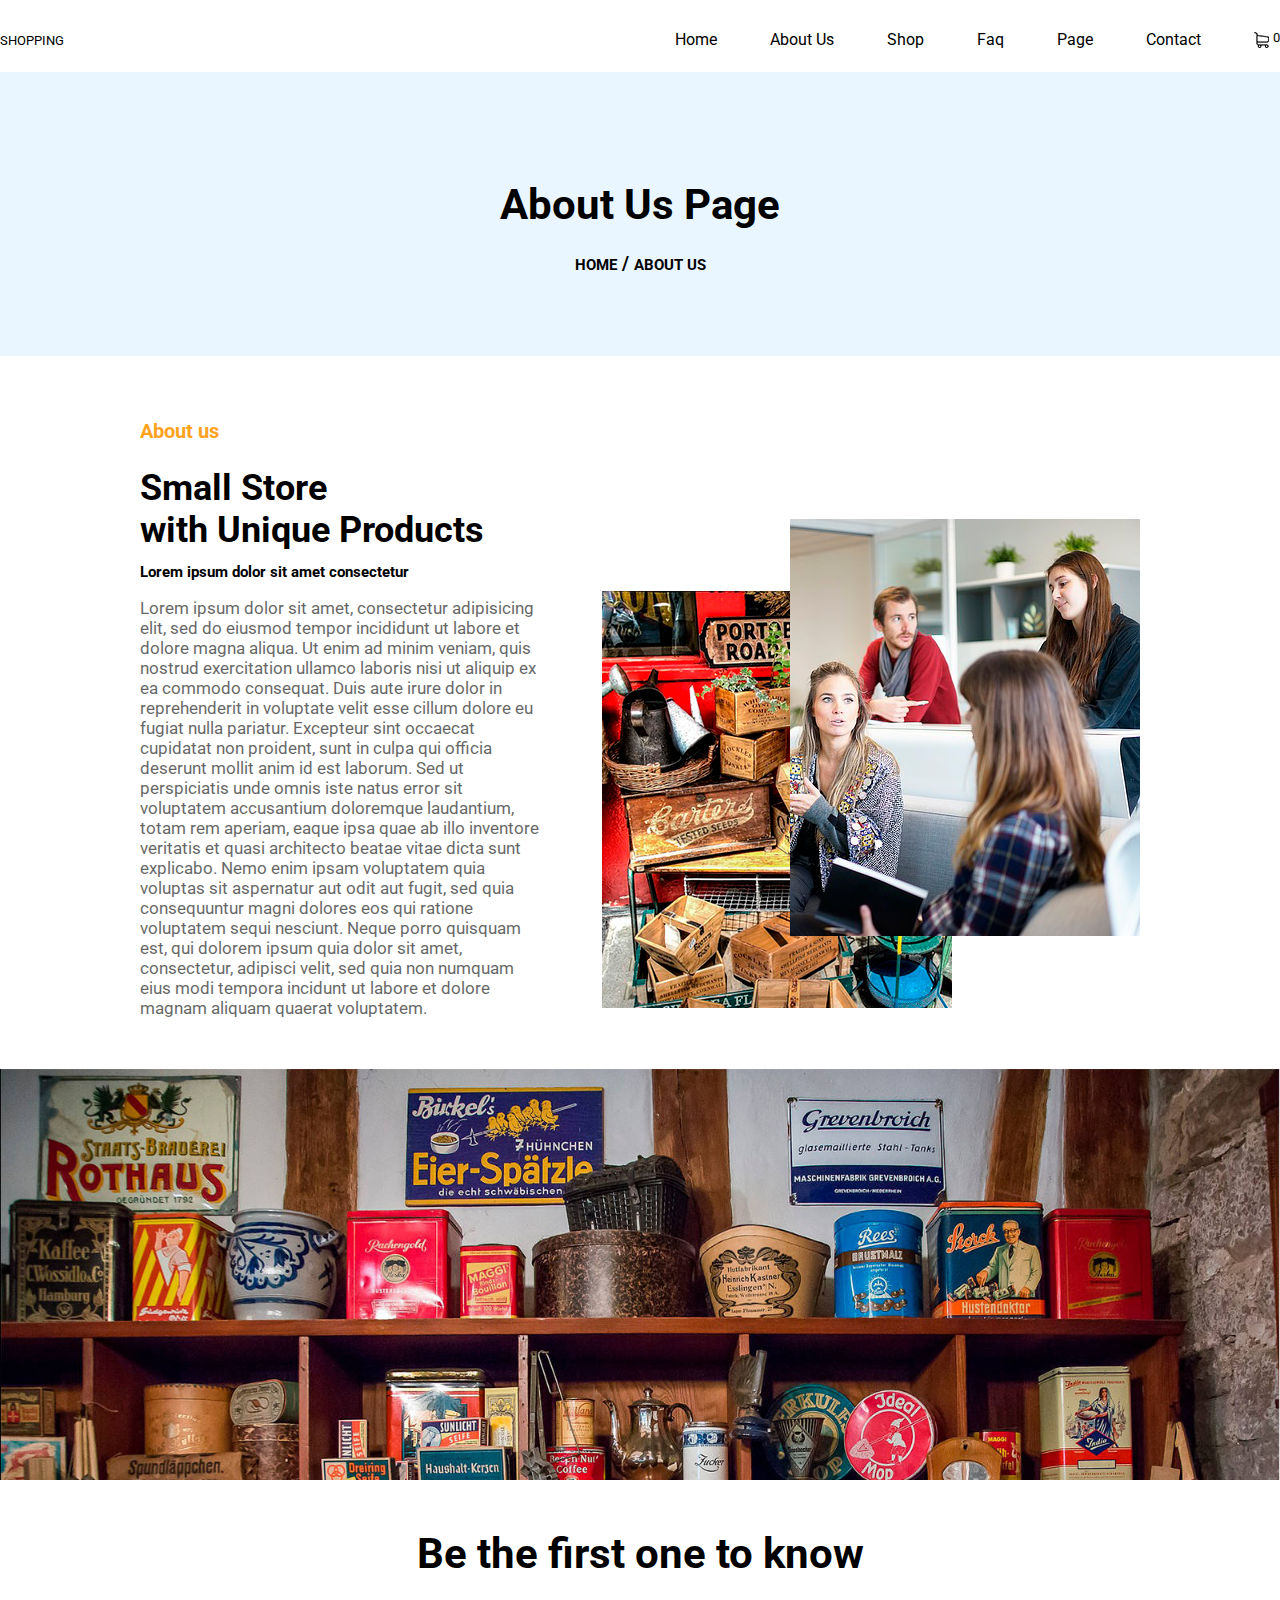
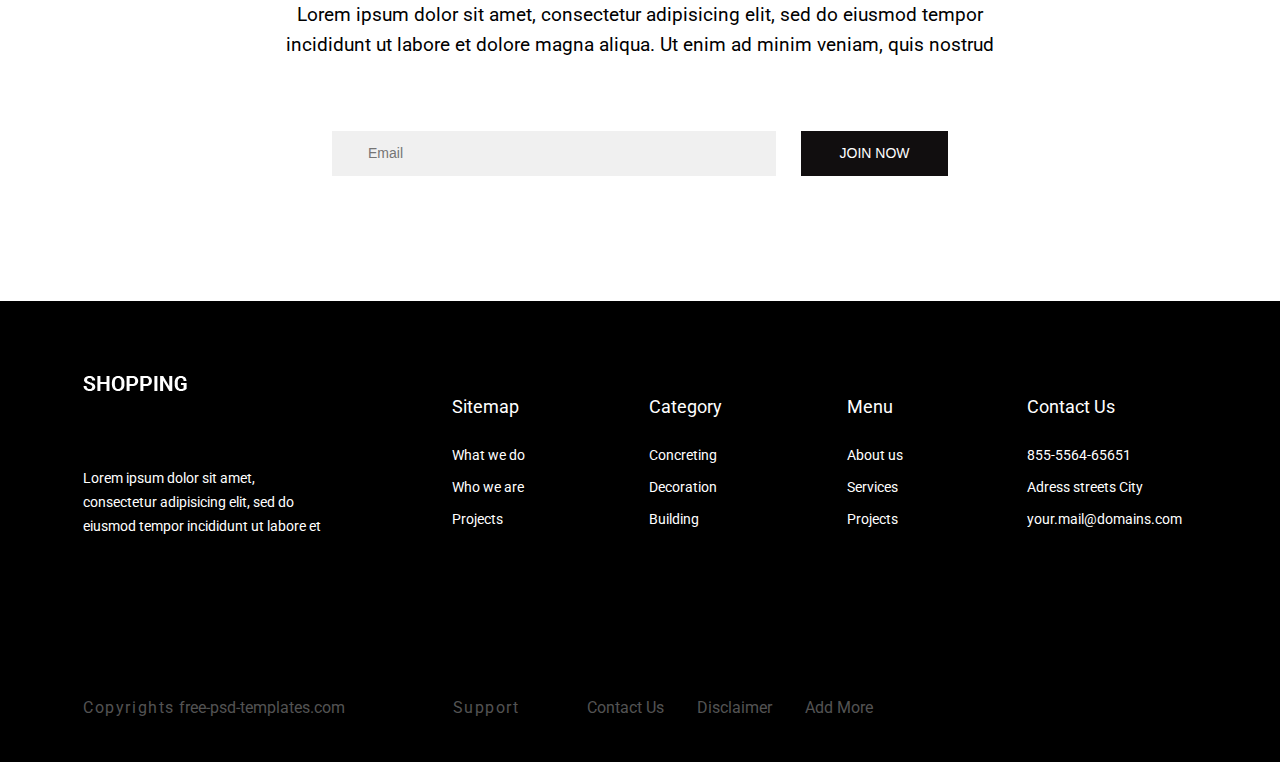
<file: shop/About Us.html>
<!DOCTYPE html>
<html lang="en">

<head>
    <meta charset="UTF-8">
    <meta name="viewport" content="width=device-width, initial-scale=1.0">
    <meta http-equiv="X-UA-Compatible" content="ie=edge">
    <link rel="stylesheet" href="style.css" type="text/css">
    <link href="https://fonts.googleapis.com/css?family=Roboto:400,700&display=swap" rel="stylesheet">
    <link rel="stylesheet" href="https://use.fontawesome.com/releases/v5.7.0/css/all.css"
        integrity="sha384-lZN37f5QGtY3VHgisS14W3ExzMWZxybE1SJSEsQp9S+oqd12jhcu+A56Ebc1zFSJ" crossorigin="anonymous">
    <title>About us</title>
</head>

<body>
    <div class="wrap">
        <div class="logo">
            <a href="">SHOPPING</a>
        </div>
        <nav class="menu">
            <input type="checkbox" name="j" id="bar">
            <label for="bar"><i class="fas fa-bars"></i><i class="fas fa-times"></i>
                <ul class="menu-items">
                    <li class="menu-items__item"><a href="index.html">Home</a></li>
                    <li class="menu-items__item"><a href="About Us.html">About Us</a></li>
                    <li class="menu-items__item"><a href="shop.html">Shop</a></li>
                    <li class="menu-items__item"><a href="">Faq</a></li>
                    <li class="menu-items__item"><a href="page.html">Page</a></li>
                    <li class="menu-items__item"><a href="Contact page.html">Contact</a></li>
                </ul>
            </label>
            <div class="menu-items__basket"><a href=""><img src="Shopping_cart.svg" alt="" srcset="">
                    <sup>0</sup></a></div>
        </nav>
    </div>
    <div class="wrap-title">
        <h2 class="page-title page-title_position">About Us Page</h2>
        <h3> <a href="index.html">Home</a> / <a href="About Us.html">About Us</a> </h3>
    </div>
    <div class="content-about">
        <div class="inner-about">
            <h3>About us</h3>
            <h2 class="">Small Store <br>
                with Unique Products</h2>
            <h3>Lorem ipsum dolor sit amet consectetur </h3>
            <p>
                Lorem ipsum dolor sit amet, consectetur adipisicing elit, sed do eiusmod tempor incididunt ut labore et
                dolore magna aliqua. Ut enim ad minim veniam, quis nostrud exercitation ullamco laboris nisi ut aliquip
                ex ea commodo consequat. Duis aute irure dolor in reprehenderit in voluptate velit esse cillum dolore eu
                fugiat nulla pariatur. Excepteur sint occaecat cupidatat non proident, sunt in culpa qui officia
                deserunt mollit anim id est laborum. Sed ut perspiciatis unde omnis iste natus error sit voluptatem
                accusantium doloremque laudantium, totam rem aperiam, eaque ipsa quae ab illo inventore veritatis et
                quasi architecto beatae vitae dicta sunt explicabo. Nemo enim ipsam voluptatem quia voluptas sit
                aspernatur aut odit aut fugit, sed quia consequuntur magni dolores eos qui ratione voluptatem sequi
                nesciunt. Neque porro quisquam est, qui dolorem ipsum quia dolor sit amet, consectetur, adipisci velit,
                sed quia non numquam eius modi tempora incidunt ut labore et dolore magnam aliquam quaerat voluptatem.
            </p>
        </div>
        <div class="img-about">
            <img src="img/pageAbout/about-images.png" alt="img">
        </div>
    </div>
    <div class="box-img">
        <img src="img/pageAbout/page-about.jpg" alt="img">
    </div>
    <div class="section-join">
        <div class="section-join__title">
            Be the first one to know
        </div>
        <div class="section-join__text">
            Lorem ipsum dolor sit amet, consectetur adipisicing elit, sed do eiusmod tempor incididunt ut labore et
            dolore magna aliqua. Ut enim ad minim veniam, quis nostrud
        </div>
        <div class="section-join__email">
            <form action="">
                <input type="email" value="" placeholder="Email" width="444px">
                <button type="submit">
                    join now
                </button>
            </form>
        </div>
    </div>
    </div>
    <footer>
        <div class="inner">
            <div class="footer-row">
                <div class="footer-row__shopping">
                    <div class="footer-row__logo">
                        <a href="#"><img src="img/shop-home/footerLogo.png" alt=""></a>
                    </div>
                    <div class="footer-row__text">
                        Lorem ipsum dolor sit amet, consectetur adipisicing elit, sed do eiusmod tempor incididunt
                        ut labore et
                    </div>
                </div>
                <div class="footer-row__box">
                    <div class="footer-row__title">
                        Sitemap
                    </div>
                    <ul>
                        <li><a href="#">
                                What we do
                            </a></li>
                        <li><a href="#">
                                Who we are
                            </a></li>
                        <li><a href="#">
                                Projects
                            </a></li>
                    </ul>
                </div>
                <div class="footer-row__box">
                    <div class="footer-row__title">
                        Category
                    </div>
                    <ul>
                        <li><a href="#">
                                Concreting
                            </a></li>
                        <li><a href="#">
                                Decoration
                            </a></li>
                        <li><a href="#">
                                Building
                            </a></li>
                    </ul>
                </div>
                <div class="footer-row__box">
                    <div class="footer-row__title">
                        Menu
                    </div>
                    <ul>
                        <li><a href="#">
                                About us
                            </a></li>
                        <li><a href="#">
                                Services
                            </a></li>
                        <li><a href="#">
                                Projects
                            </a></li>
                    </ul>
                </div>
                <div class="footer-row__contact">
                    <div class="footer-row__title">
                        Contact Us
                    </div>
                    <ul>
                        <li><a href="tel:+855556465651">
                                <i class="fas fa-phone"></i> 855-5564-65651
                            </a></li>
                        <li><a href="https://yandex.by/maps/-/CGWNzNLq" target="_blank">
                                <i class="fas fa-location-arrow"></i> <span>Adress streets City</span>
                            </a></li>
                        <li><a href="mailto:your.mail@domains.com">
                                <i class="fas fa-envelope"></i> your.mail@domains.com
                            </a></li>
                    </ul>
                </div>
            </div>
            <div class="footer-aside">
                <div class="footer-aside__copy">
                    <span>Copyrights</span> free-psd-templates.com
                </div>
                <div class="footer-aside__nav">
                    <ul>
                        <li><a href="#">
                                Support
                            </a></li>
                        <li><a href="Contact page.html">
                        <li><a href="Contact page.html">
                                Contact Us
                            </a></li>
                        <li><a href="#">
                                Disclaimer
                            </a></li>
                        <li><a href="#">
                                Add More
                            </a></li>
                    </ul>
                </div>
                <div class="footer-aside__socials">
                    <ul>
                        <li><a href="https://www.facebook.com/" target="_blank">
                                <i class="fab fa-facebook-f"></i>
                            </a></li>
                        <li><a href="https://www.behance.net/" target="_blank">
                                <i class="fab fa-behance"></i>
                            </a></li>
                        <li><a href="https://twitter.com/?lang=ru" target="_blank">
                                <i class="fab fa-twitter"></i>
                            </a></li>
                        <li><a href="https://www.instagram.com" target="_blank">
                                <i class="fab fa-instagram"></i>
                            </a></li>
                        <li><a href="https://www.pinterest.com" target="_blank">
                                <i class="fab fa-pinterest"></i>
                            </a></li>
                        <li><a href="#">
                                <i class="fas fa-basketball-ball"></i>
                            </a></li>
                    </ul>
                </div>
            </div>
        </div>
    </footer>
</body>

</html>
</file>
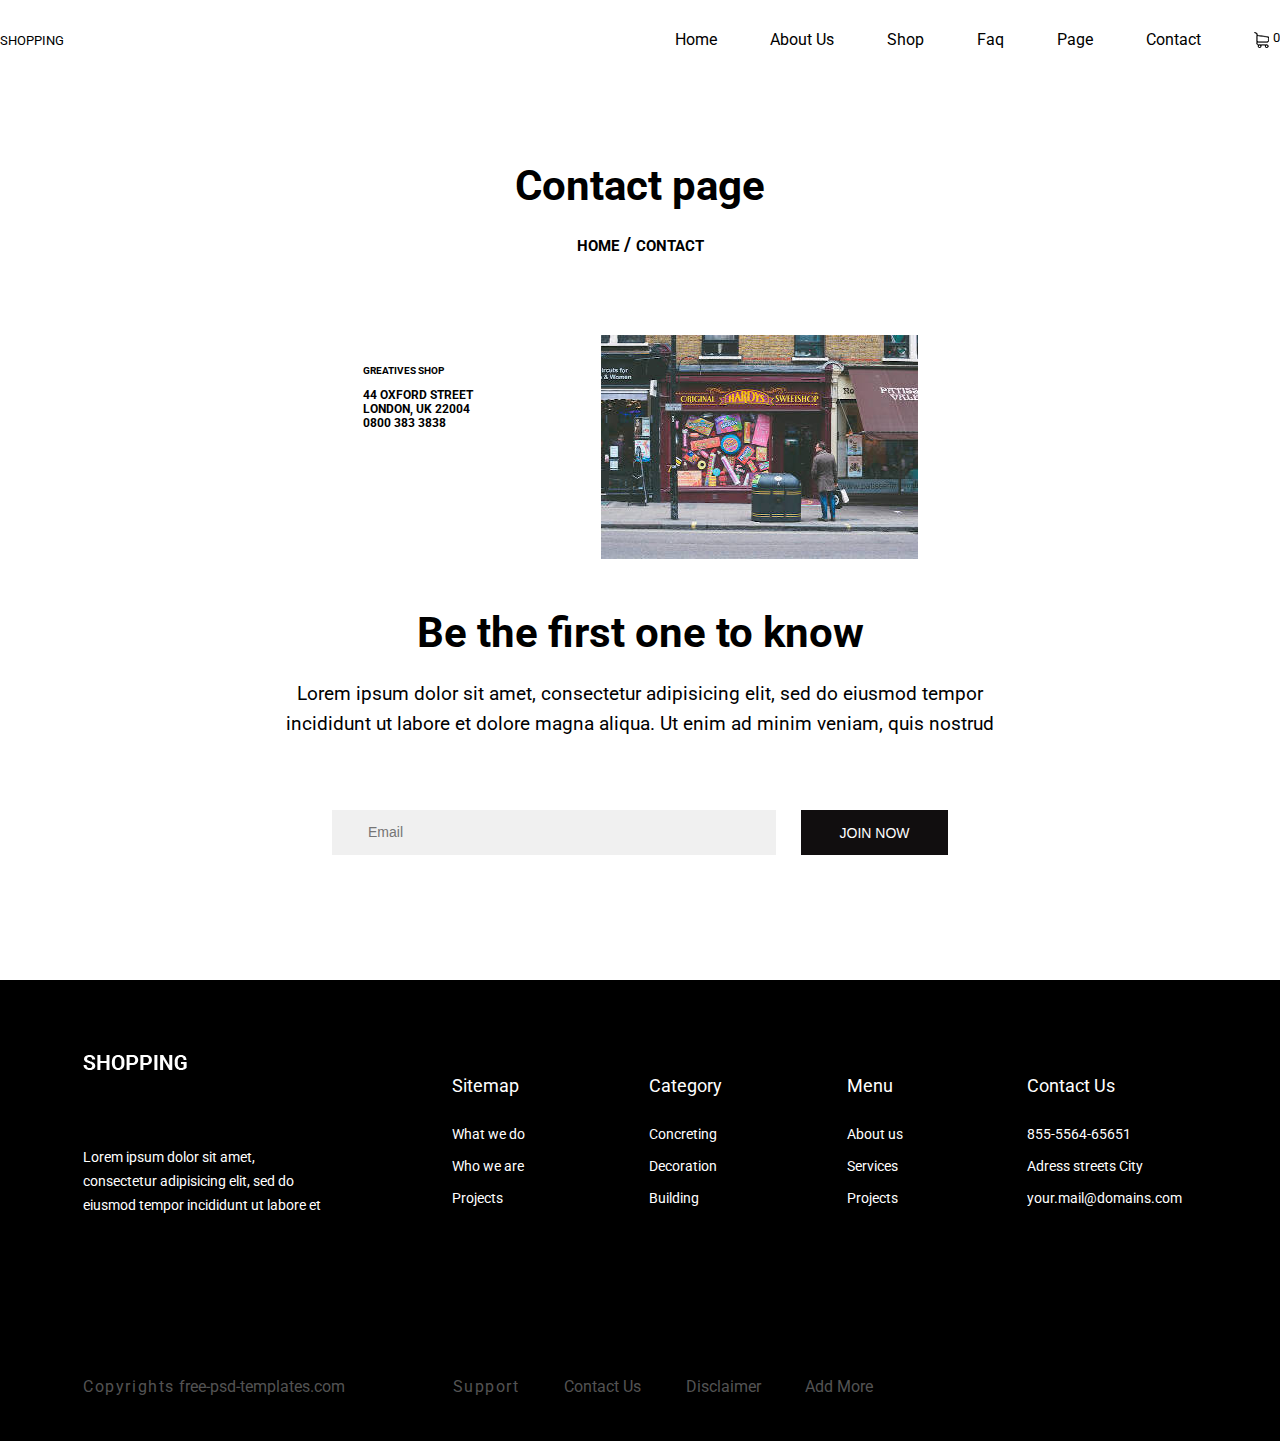
<file: shop/Contact page.html>
<!DOCTYPE html>
<html lang="en">

<head>
    <meta charset="UTF-8">
    <meta name="viewport" content="width=device-width, initial-scale=1.0">
    <meta http-equiv="X-UA-Compatible" content="ie=edge">
    <link rel="stylesheet" href="style.css" type="text/css">
    <link href="https://fonts.googleapis.com/css?family=Roboto:400,700&display=swap" rel="stylesheet">
    <link rel="stylesheet" href="https://use.fontawesome.com/releases/v5.7.0/css/all.css"
        integrity="sha384-lZN37f5QGtY3VHgisS14W3ExzMWZxybE1SJSEsQp9S+oqd12jhcu+A56Ebc1zFSJ" crossorigin="anonymous">
    <title>Contact page</title>
</head>

<body>
    <div class="wrap">
        <div class="logo">
            <a href="">SHOPPING</a>
        </div>
        <nav class="menu">
            <input type="checkbox" name="j" id="bar">
            <label for="bar"><i class="fas fa-bars"></i><i class="fas fa-times"></i>
            <ul class="menu-items">
                <li class="menu-items__item"><a href="index.html">Home</a></li>
                <li class="menu-items__item"><a href="About Us.html">About Us</a></li>
                <li class="menu-items__item"><a href="shop.html">Shop</a></li>
                <li class="menu-items__item"><a href="">Faq</a></li>
                <li class="menu-items__item"><a href="page.html">Page</a></li>
                <li class="menu-items__item"><a href="Contact page.html">Contact</a></li>
            </ul></label>
            <div class="menu-items__basket"><a href=""><img src="Shopping_cart.svg" alt="" srcset="">
                    <sup>0</sup></a></div>
        </nav>
    </div>
    <h2 class="page-title">Contact page</h2>
    <h3> <a href="index.html">Home</a> / <a href="Contact page.html">CONTACT</a> </h3>
    <div class="content-cotacts">
        <div class="contacts-text">
            <h3>GREATIVES SHOP </h3>
            <p>44 Oxford Street
                London, UK 22004
                0800 383 3838</p>
        </div>
        <div class="contacts-img">
            <img src="img/Shop-contact/shop-contact.jpg" alt="image">
        </div>
    </div>
    <div class="section-join">
        <div class="section-join__title">
            Be the first one to know
        </div>
        <div class="section-join__text">
            Lorem ipsum dolor sit amet, consectetur adipisicing elit, sed do eiusmod tempor incididunt ut labore et
            dolore magna aliqua. Ut enim ad minim veniam, quis nostrud
        </div>
        <div class="section-join__email">
            <form action="">
                <input type="email" value="" placeholder="Email" width="444px">
                <button type="submit">
                    join now
                </button>
            </form>
        </div>
    </div>
    <footer>
        <div class="inner">
            <div class="footer-row">
                <div class="footer-row__shopping">
                    <div class="footer-row__logo">
                        <a href="#"><img src="img/shop-home/footerLogo.png" alt=""></a>
                    </div>
                    <div class="footer-row__text">
                        Lorem ipsum dolor sit amet, consectetur adipisicing elit, sed do eiusmod tempor incididunt
                        ut labore et
                    </div>
                </div>
                <div class="footer-row__box">
                    <div class="footer-row__title">
                        Sitemap
                    </div>
                    <ul>
                        <li><a href="#">
                                What we do
                            </a></li>
                        <li><a href="#">
                                Who we are
                            </a></li>
                        <li><a href="#">
                                Projects
                            </a></li>
                    </ul>
                </div>
                <div class="footer-row__box">
                    <div class="footer-row__title">
                        Category
                    </div>
                    <ul>
                        <li><a href="#">
                                Concreting
                            </a></li>
                        <li><a href="#">
                                Decoration
                            </a></li>
                        <li><a href="#">
                                Building
                            </a></li>
                    </ul>
                </div>
                <div class="footer-row__box">
                    <div class="footer-row__title">
                        Menu
                    </div>
                    <ul>
                        <li><a href="#">
                                About us
                            </a></li>
                        <li><a href="#">
                                Services
                            </a></li>
                        <li><a href="#">
                                Projects
                            </a></li>
                    </ul>
                </div>
                <div class="footer-row__contact">
                    <div class="footer-row__title">
                        Contact Us
                    </div>
                    <ul>
                        <li><a href="tel:+855556465651">
                                <i class="fas fa-phone"></i> 855-5564-65651
                            </a></li>
                        <li><a href="https://yandex.by/maps/-/CGWNzNLq" target="_blank">
                                <i class="fas fa-location-arrow"></i> <span>Adress streets City</span>
                            </a></li>
                        <li><a href="mailto:your.mail@domains.com">
                                <i class="fas fa-envelope"></i> your.mail@domains.com
                            </a></li>
                    </ul>
                </div>
            </div>
            <div class="footer-aside">
                <div class="footer-aside__copy">
                    <span>Copyrights</span> free-psd-templates.com
                </div>
                <div class="footer-aside__nav">
                    <ul>
                        <li><a href="#">
                                Support
                            </a></li>
                        <li><a href="Contact page.html">
                                Contact Us
                            </a></li>
                        <li><a href="#">
                                Disclaimer
                            </a></li>
                        <li><a href="#">
                                Add More
                            </a></li>
                    </ul>
                </div>
                <div class="footer-aside__socials">
                    <ul>
                        <li><a href="https://www.facebook.com/" target="_blank">
                                <i class="fab fa-facebook-f"></i>
                            </a></li>
                        <li><a href="https://www.behance.net/" target="_blank">
                                <i class="fab fa-behance"></i>
                            </a></li>
                        <li><a href="https://twitter.com/?lang=ru" target="_blank">
                                <i class="fab fa-twitter"></i>
                            </a></li>
                        <li><a href="https://www.instagram.com" target="_blank">
                                <i class="fab fa-instagram"></i>
                            </a></li>
                        <li><a href="https://www.pinterest.com" target="_blank">
                                <i class="fab fa-pinterest"></i>
                            </a></li>
                        <li><a href="#">
                                <i class="fas fa-basketball-ball"></i>
                            </a></li>
                    </ul>
                </div>
            </div>
        </div>
    </footer>
</body>

</html>
</file>
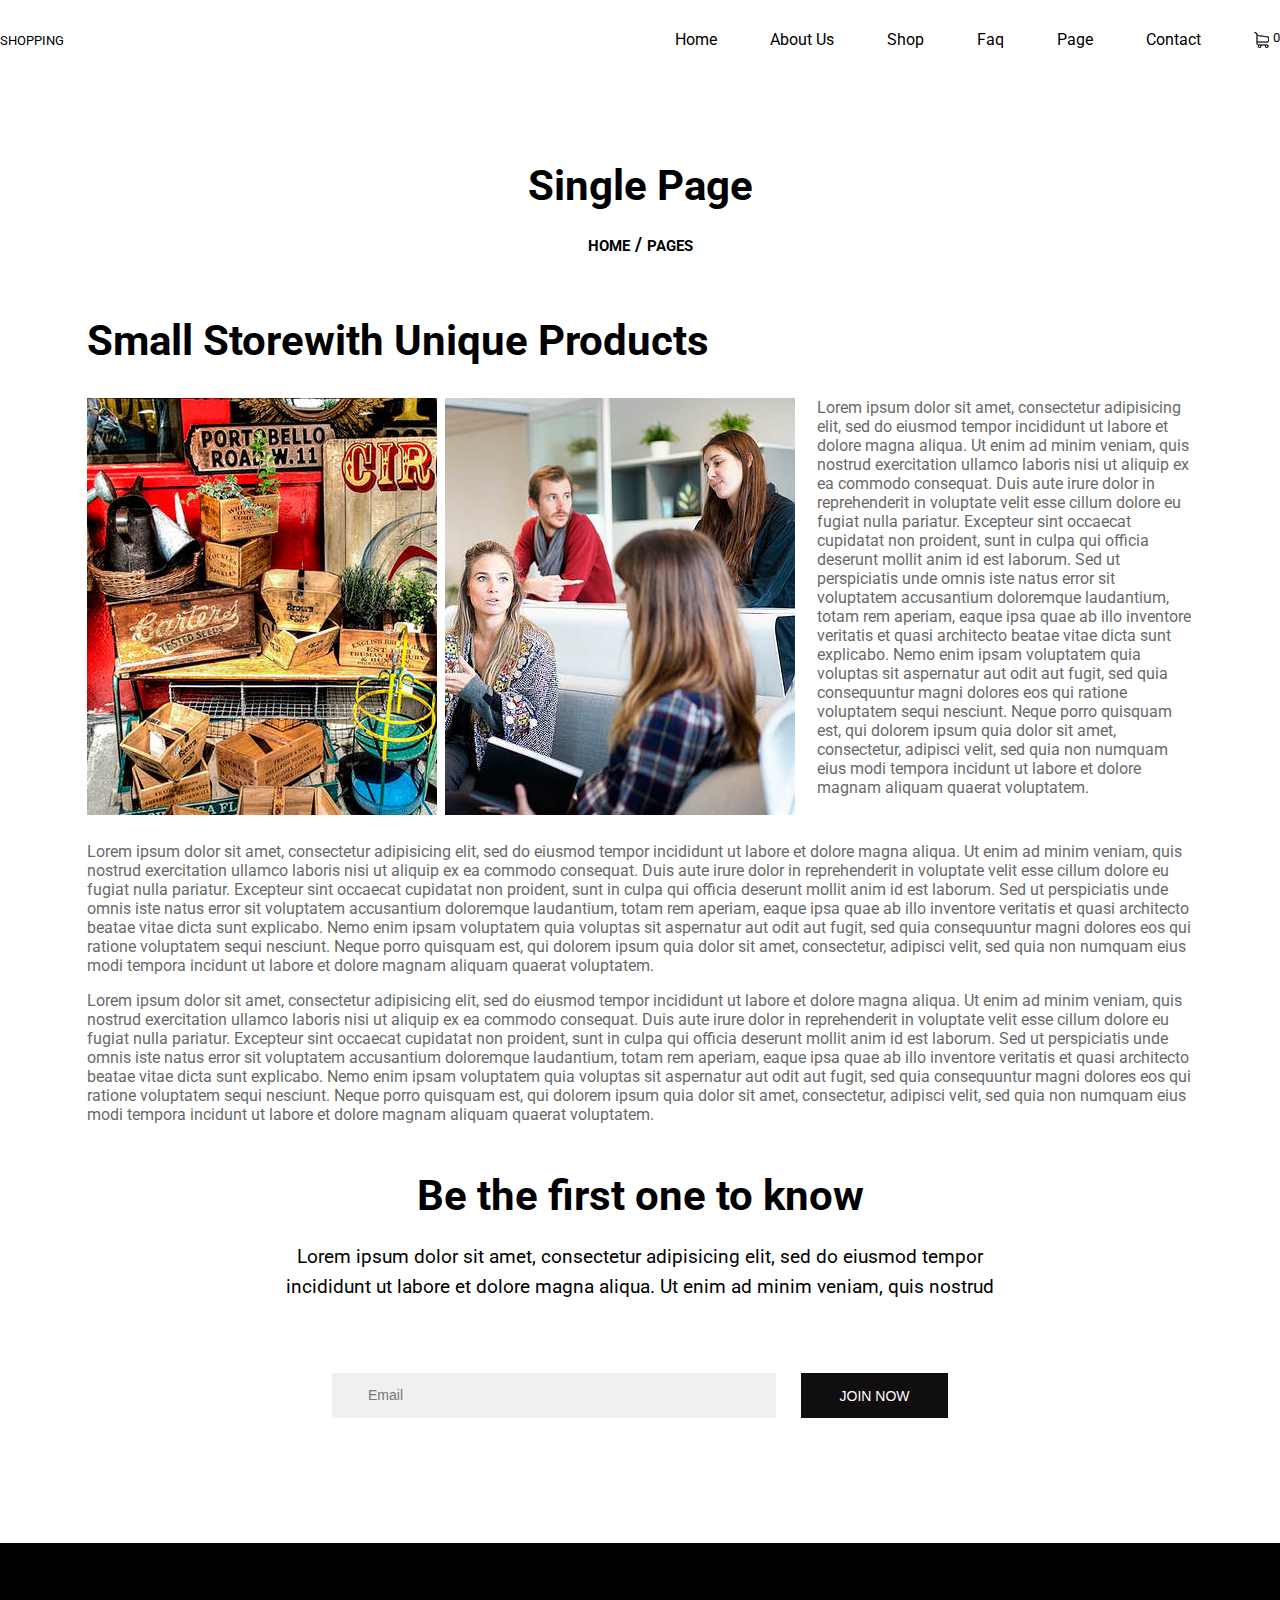
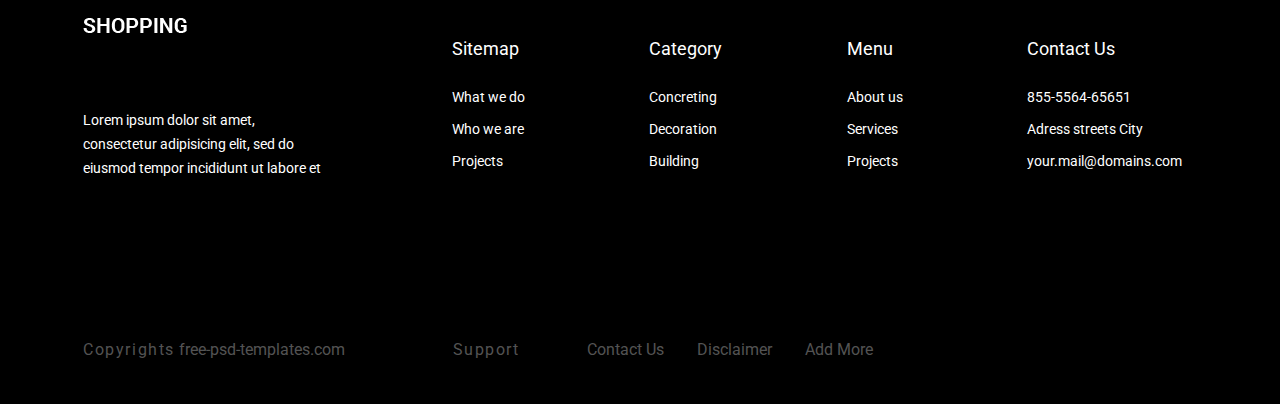
<file: shop/page.html>
<!DOCTYPE html>
<html lang="en">

<head>
    <meta charset="UTF-8">
    <meta name="viewport" content="width=device-width, initial-scale=1.0">
    <meta http-equiv="X-UA-Compatible" content="ie=edge">
    <link rel="stylesheet" href="style.css" type="text/css">
    <link href="https://fonts.googleapis.com/css?family=Roboto:400,700&display=swap" rel="stylesheet">
    <link rel="stylesheet" href="https://use.fontawesome.com/releases/v5.7.0/css/all.css"
        integrity="sha384-lZN37f5QGtY3VHgisS14W3ExzMWZxybE1SJSEsQp9S+oqd12jhcu+A56Ebc1zFSJ" crossorigin="anonymous">
    <title>Page</title>
</head>

<body>
    <div class="wrap">
        <div class="logo">
            <a href="">SHOPPING</a>
        </div>
        <nav class="menu">
            <input type="checkbox" name="j" id="bar">
            <label for="bar"><i class="fas fa-bars"></i><i class="fas fa-times"></i>
                <ul class="menu-items">
                    <li class="menu-items__item"><a href="index.html">Home</a></li>
                    <li class="menu-items__item"><a href="About Us.html">About Us</a></li>
                    <li class="menu-items__item"><a href="shop.html">Shop</a></li>
                    <li class="menu-items__item"><a href="">Faq</a></li>
                    <li class="menu-items__item"><a href="page.html">Page</a></li>
                    <li class="menu-items__item"><a href="Contact page.html">Contact</a></li>
                </ul>
            </label>
            <div class="menu-items__basket"><a href=""><img src="Shopping_cart.svg" alt="" srcset="">
                    <sup>0</sup></a></div>
        </nav>
    </div>
    <h2 class="page-title">Single Page</h2>
    <h3> <a href="index.html">Home</a> / <a href="page.html">Pages</a> </h3>
    <div class="wrap-products">
        <h2 class="products-title">Small Storewith Unique Products</h2>
        <div class="wrap-img">
            <div class="img-products"><img src="img/page/pageProdacts.jpg" alt="image"></div>
            <div class="img-people"><img src="img/page/pagePeople.jpg" alt="image"></div>
        </div>
        <p>Lorem ipsum dolor sit amet, consectetur adipisicing elit, sed do eiusmod tempor incididunt ut labore et
            dolore
            magna aliqua. Ut enim ad minim veniam, quis nostrud exercitation ullamco laboris nisi ut aliquip ex ea
            commodo
            consequat. Duis aute irure dolor in reprehenderit in voluptate velit esse cillum dolore eu fugiat nulla
            pariatur. Excepteur sint occaecat cupidatat non proident, sunt in culpa qui officia deserunt mollit anim
            id est
            laborum. Sed ut perspiciatis unde omnis iste natus error sit voluptatem accusantium doloremque
            laudantium, totam
            rem aperiam, eaque ipsa quae ab illo inventore veritatis et quasi architecto beatae vitae dicta sunt
            explicabo.
            Nemo enim ipsam voluptatem quia voluptas sit aspernatur aut odit aut fugit, sed quia consequuntur magni
            dolores
            eos qui ratione voluptatem sequi nesciunt. Neque porro quisquam est, qui dolorem ipsum quia dolor sit
            amet,
            consectetur, adipisci velit, sed quia non numquam eius modi tempora incidunt ut labore et dolore magnam
            aliquam
            quaerat voluptatem.</p>
        <p>Lorem ipsum dolor sit amet, consectetur adipisicing elit, sed do eiusmod tempor incididunt ut labore et
            dolore
            magna aliqua. Ut enim ad minim veniam, quis nostrud exercitation ullamco laboris nisi ut aliquip ex ea
            commodo
            consequat. Duis aute irure dolor in reprehenderit in voluptate velit esse cillum dolore eu fugiat nulla
            pariatur. Excepteur sint occaecat cupidatat non proident, sunt in culpa qui officia deserunt mollit anim id
            est
            laborum. Sed ut perspiciatis unde omnis iste natus error sit voluptatem accusantium doloremque laudantium,
            totam
            rem aperiam, eaque ipsa quae ab illo inventore veritatis et quasi architecto beatae vitae dicta sunt
            explicabo.
            Nemo enim ipsam voluptatem quia voluptas sit aspernatur aut odit aut fugit, sed quia consequuntur magni
            dolores
            eos qui ratione voluptatem sequi nesciunt. Neque porro quisquam est, qui dolorem ipsum quia dolor sit amet,
            consectetur, adipisci velit, sed quia non numquam eius modi tempora incidunt ut labore et dolore magnam
            aliquam
            quaerat voluptatem.</p>
        <p>Lorem ipsum dolor sit amet, consectetur adipisicing elit, sed do eiusmod tempor incididunt ut labore et
            dolore
            magna aliqua. Ut enim ad minim veniam, quis nostrud exercitation ullamco laboris nisi ut aliquip ex ea
            commodo
            consequat. Duis aute irure dolor in reprehenderit in voluptate velit esse cillum dolore eu fugiat nulla
            pariatur. Excepteur sint occaecat cupidatat non proident, sunt in culpa qui officia deserunt mollit anim id
            est
            laborum. Sed ut perspiciatis unde omnis iste natus error sit voluptatem accusantium doloremque laudantium,
            totam
            rem aperiam, eaque ipsa quae ab illo inventore veritatis et quasi architecto beatae vitae dicta sunt
            explicabo.
            Nemo enim ipsam voluptatem quia voluptas sit aspernatur aut odit aut fugit, sed quia consequuntur magni
            dolores
            eos qui ratione voluptatem sequi nesciunt. Neque porro quisquam est, qui dolorem ipsum quia dolor sit amet,
            consectetur, adipisci velit, sed quia non numquam eius modi tempora incidunt ut labore et dolore magnam
            aliquam
            quaerat voluptatem.</p>
    </div>
    <div class="section-join">
        <div class="section-join__title">
            Be the first one to know
        </div>
        <div class="section-join__text">
            Lorem ipsum dolor sit amet, consectetur adipisicing elit, sed do eiusmod tempor incididunt ut labore et
            dolore magna aliqua. Ut enim ad minim veniam, quis nostrud
        </div>
        <div class="section-join__email">
            <form action="">
                <input type="email" value="" placeholder="Email" width="444px">
                <button type="submit">
                    join now
                </button>
            </form>
        </div>
    </div>
    <footer>
        <div class="inner">
            <div class="footer-row">
                <div class="footer-row__shopping">
                    <div class="footer-row__logo">
                        <a href="#"><img src="img/shop-home/footerLogo.png" alt=""></a>
                    </div>
                    <div class="footer-row__text">
                        Lorem ipsum dolor sit amet, consectetur adipisicing elit, sed do eiusmod tempor incididunt
                        ut labore et
                    </div>
                </div>
                <div class="footer-row__box">
                    <div class="footer-row__title">
                        Sitemap
                    </div>
                    <ul>
                        <li><a href="#">
                                What we do
                            </a></li>
                        <li><a href="#">
                                Who we are
                            </a></li>
                        <li><a href="#">
                                Projects
                            </a></li>
                    </ul>
                </div>
                <div class="footer-row__box">
                    <div class="footer-row__title">
                        Category
                    </div>
                    <ul>
                        <li><a href="#">
                                Concreting
                            </a></li>
                        <li><a href="#">
                                Decoration
                            </a></li>
                        <li><a href="#">
                                Building
                            </a></li>
                    </ul>
                </div>
                <div class="footer-row__box">
                    <div class="footer-row__title">
                        Menu
                    </div>
                    <ul>
                        <li><a href="#">
                                About us
                            </a></li>
                        <li><a href="#">
                                Services
                            </a></li>
                        <li><a href="#">
                                Projects
                            </a></li>
                    </ul>
                </div>
                <div class="footer-row__contact">
                    <div class="footer-row__title">
                        Contact Us
                    </div>
                    <ul>
                        <li><a href="tel:+855556465651">
                                <i class="fas fa-phone"></i> 855-5564-65651
                            </a></li>
                        <li><a href="https://yandex.by/maps/-/CGWNzNLq" target="_blank">
                                <i class="fas fa-location-arrow"></i> <span>Adress streets City</span>
                            </a></li>
                        <li><a href="mailto:your.mail@domains.com">
                                <i class="fas fa-envelope"></i> your.mail@domains.com
                            </a></li>
                    </ul>
                </div>
            </div>
            <div class="footer-aside">
                <div class="footer-aside__copy">
                    <span>Copyrights</span> free-psd-templates.com
                </div>
                <div class="footer-aside__nav">
                    <ul>
                        <li><a href="#">
                                Support
                            </a></li>
                        <li><a href="Contact page.html">
                        <li><a href="Contact page.htm">
                                Contact Us
                            </a></li>
                        <li><a href="#">
                                Disclaimer
                            </a></li>
                        <li><a href="#">
                                Add More
                            </a></li>
                    </ul>
                </div>
                <div class="footer-aside__socials">
                    <ul>
                        <li><a href="https://www.facebook.com/" target="_blank">
                                <i class="fab fa-facebook-f"></i>
                            </a></li>
                        <li><a href="https://www.behance.net/" target="_blank">
                                <i class="fab fa-behance"></i>
                            </a></li>
                        <li><a href="https://twitter.com/?lang=ru" target="_blank">
                                <i class="fab fa-twitter"></i>
                            </a></li>
                        <li><a href="https://www.instagram.com" target="_blank">
                                <i class="fab fa-instagram"></i>
                            </a></li>
                        <li><a href="https://www.pinterest.com" target="_blank">
                                <i class="fab fa-pinterest"></i>
                            </a></li>
                        <li><a href="#">
                                <i class="fas fa-basketball-ball"></i>
                            </a></li>
                    </ul>
                </div>
            </div>
        </div>
    </footer>
</body>

</html>
</file>
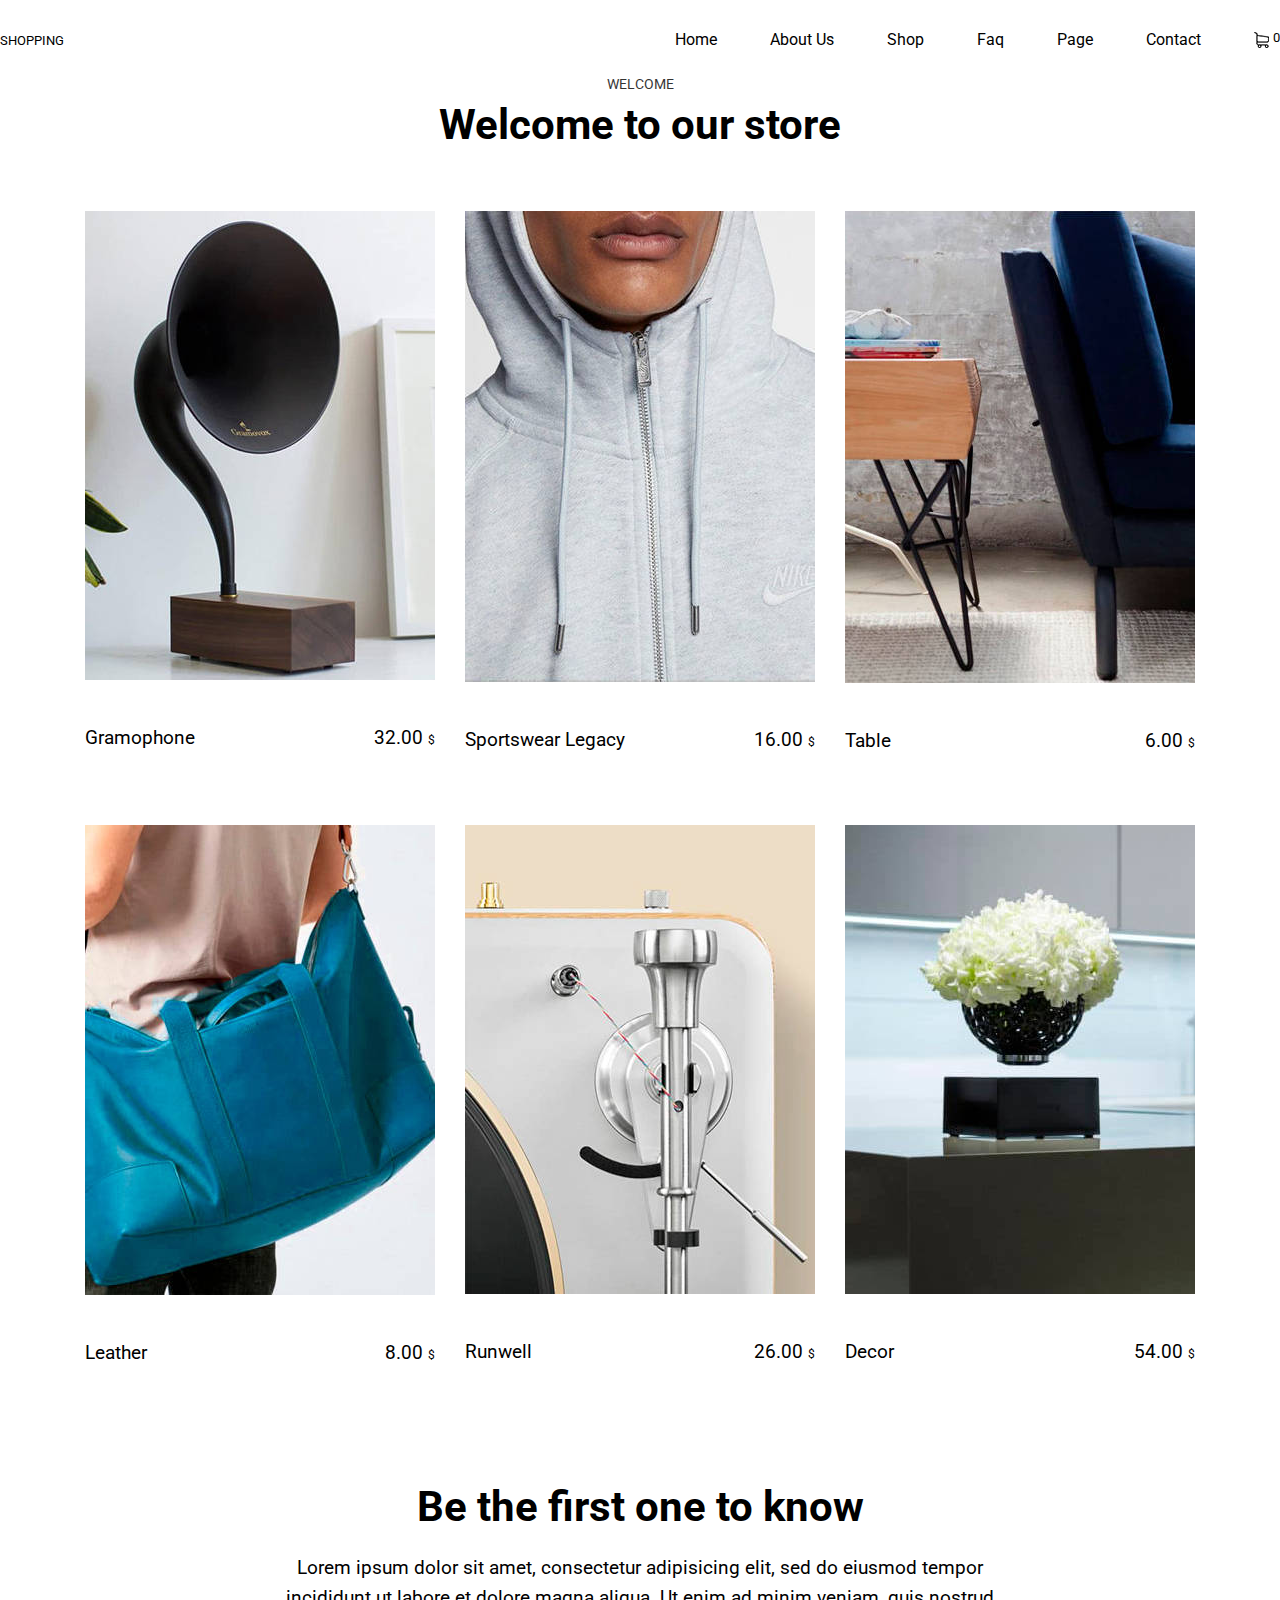
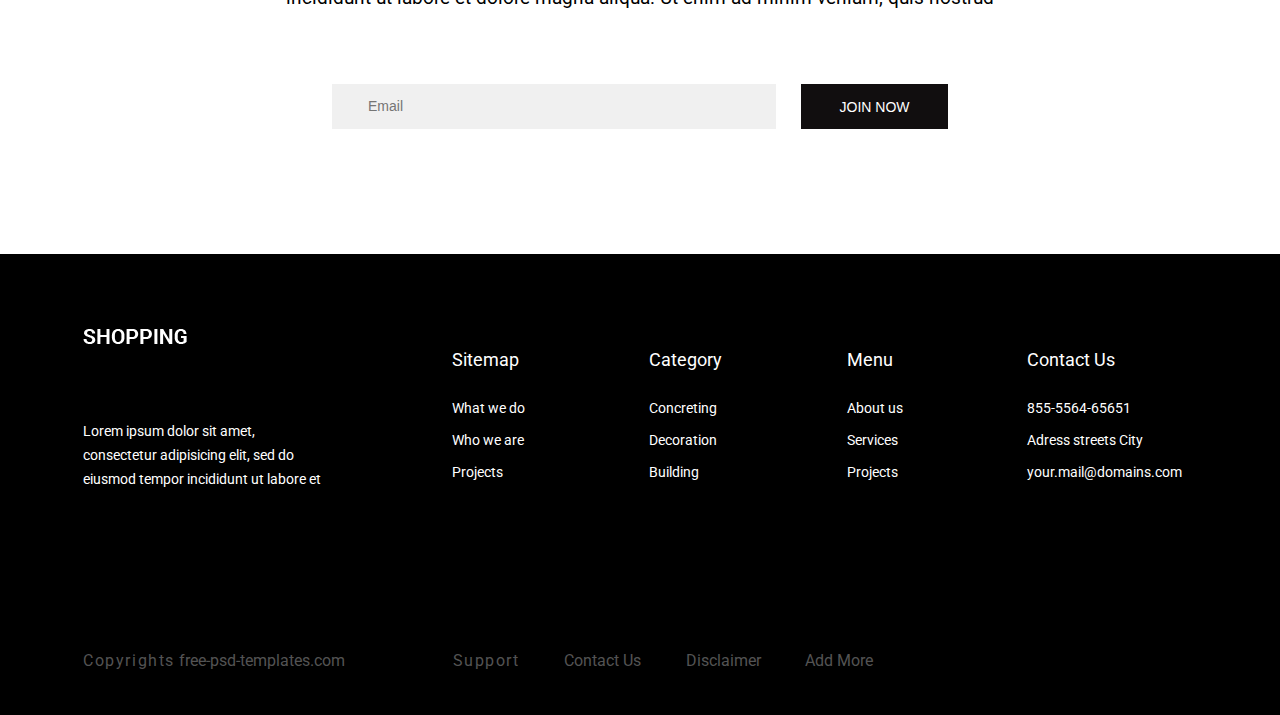
<file: shop/shop.html>
<!DOCTYPE html>
<html lang="en">

<head>
    <meta charset="UTF-8">
    <meta name="viewport" content="width=device-width, initial-scale=1.0">
    <meta http-equiv="X-UA-Compatible" content="ie=edge">
    <link rel="stylesheet" href="style.css" type="text/css">
    <link href="https://fonts.googleapis.com/css?family=Roboto:400,700&display=swap" rel="stylesheet">
    <link rel="stylesheet" href="https://use.fontawesome.com/releases/v5.7.0/css/all.css"
        integrity="sha384-lZN37f5QGtY3VHgisS14W3ExzMWZxybE1SJSEsQp9S+oqd12jhcu+A56Ebc1zFSJ" crossorigin="anonymous">
    <title>Shop</title>
</head>

<body>
    <div class="wrap">
        <div class="logo">
            <a href="">SHOPPING</a>
        </div>
        <nav class="menu">
            <input type="checkbox" name="j" id="bar">
            <label for="bar"><i class="fas fa-bars"></i><i class="fas fa-times"></i>
                <ul class="menu-items">
                    <li class="menu-items__item"><a href="index.html">Home</a></li>
                    <li class="menu-items__item"><a href="About Us.html">About Us</a></li>
                    <li class="menu-items__item"><a href="shop.html">Shop</a></li>
                    <li class="menu-items__item"><a href="">Faq</a></li>
                    <li class="menu-items__item"><a href="page.html">Page</a></li>
                    <li class="menu-items__item"><a href="Contact page.html">Contact</a></li>
                </ul>
            </label>
            <div class="menu-items__basket"><a href=""><img src="Shopping_cart.svg" alt="" srcset="">
                    <sup>0</sup></a></div>
        </nav>
    </div>
    <div class="page">
        <div class="section-cards">
            <div class="section-leather__welcome">WELCOME</div>
            <h2 class="section-cards__title section-cards__title_spacing">
                Welcome to our store
            </h2>
            <div class="section-cards__images">
                <div class="section-cards__card">
                    <div class="section-cards__card-img">
                        <img src="img/shop-home/gromophone.jpg" alt="">
                    </div>
                    <button class="section-cards__card-btn" type="button">
                        add to cart
                    </button>
                    <div class="section-cards__card-features">
                        <div class="section-cards__card-text">
                            Gramophone
                        </div>
                        <div class="section-cards__card-price">
                            32.00 <span>$</span>
                        </div>
                    </div>
                </div>
                <div class="section-cards__card">
                    <div class="section-cards__card-img">
                        <img src="img/shop-home/sportswear.jpg" alt="">
                    </div>
                    <button class="section-cards__card-btn" type="button">
                        add to cart
                    </button>
                    <div class="section-cards__card-features">
                        <div class="section-cards__card-text">Sportswear Legacy
                        </div>
                        <div class="section-cards__card-price">
                            16.00 <span>$</span>
                        </div>
                    </div>
                </div>
                <div class="section-cards__card">
                    <div class="section-cards__card-img">
                        <img src="img/shop-home/table.jpg" alt="">
                    </div>
                    <button class="section-cards__card-btn" type="button">
                        add to cart
                    </button>
                    <div class="section-cards__card-features">
                        <div class="section-cards__card-text">
                            Table
                        </div>
                        <div class="section-cards__card-price">
                            6.00 <span>$</span>
                        </div>
                    </div>
                </div>
                <div class="section-cards__card">
                    <div class="section-cards__card-img">
                        <img src="img/shop-home/leather.jpg" alt="">
                    </div>
                    <button class="section-cards__card-btn" type="button">
                        add to cart
                    </button>
                    <div class="section-cards__card-features">
                        <div class="section-cards__card-text">
                            Leather
                        </div>
                        <div class="section-cards__card-price">
                            8.00 <span>$</span>
                        </div>
                    </div>
                </div>
                <div class="section-cards__card">
                    <div class="section-cards__card-img">
                        <img src="img/shop-home/runwell.jpg" alt="">
                    </div>
                    <button class="section-cards__card-btn" type="button">
                        add to cart
                    </button>
                    <div class="section-cards__card-features">
                        <div class="section-cards__card-text">
                            Runwell
                        </div>
                        <div class="section-cards__card-price">
                            26.00 <span>$</span>
                        </div>
                    </div>
                </div>
                <div class="section-cards__card">
                    <div class="section-cards__card-img">
                        <img src="img/shop-home/decor.jpg" alt="">
                    </div>
                    <button class="section-cards__card-btn" type="button">
                        add to cart
                    </button>
                    <div class="section-cards__card-features">
                        <div class="section-cards__card-text">
                            Decor
                        </div>
                        <div class="section-cards__card-price">
                            54.00 <span>$</span>
                        </div>
                    </div>
                </div>
            </div>
        </div>
        <div class="section-join">
            <div class="section-join__title">
                Be the first one to know
            </div>
            <div class="section-join__text">
                Lorem ipsum dolor sit amet, consectetur adipisicing elit, sed do eiusmod tempor incididunt ut labore et
                dolore magna aliqua. Ut enim ad minim veniam, quis nostrud
            </div>
            <div class="section-join__email">
                <form action="">
                    <input type="email" value="" placeholder="Email" width="444px">
                    <button type="submit">
                        join now
                    </button>
                </form>
            </div>
        </div>
    </div>
    <footer>
        <div class="inner">
            <div class="footer-row">
                <div class="footer-row__shopping">
                    <div class="footer-row__logo">
                        <a href="#"><img src="img/shop-home/footerLogo.png" alt=""></a>
                    </div>
                    <div class="footer-row__text">
                        Lorem ipsum dolor sit amet, consectetur adipisicing elit, sed do eiusmod tempor incididunt
                        ut labore et
                    </div>
                </div>
                <div class="footer-row__box">
                    <div class="footer-row__title">
                        Sitemap
                    </div>
                    <ul>
                        <li><a href="#">
                                What we do
                            </a></li>
                        <li><a href="#">
                                Who we are
                            </a></li>
                        <li><a href="#">
                                Projects
                            </a></li>
                    </ul>
                </div>
                <div class="footer-row__box">
                    <div class="footer-row__title">
                        Category
                    </div>
                    <ul>
                        <li><a href="#">
                                Concreting
                            </a></li>
                        <li><a href="#">
                                Decoration
                            </a></li>
                        <li><a href="#">
                                Building
                            </a></li>
                    </ul>
                </div>
                <div class="footer-row__box">
                    <div class="footer-row__title">
                        Menu
                    </div>
                    <ul>
                        <li><a href="About Us.html">
                                About us
                            </a></li>
                        <li><a href="#">
                                Services
                            </a></li>
                        <li><a href="#">
                                Projects
                            </a></li>
                    </ul>
                </div>
                <div class="footer-row__contact">
                    <div class="footer-row__title">
                        Contact Us
                    </div>
                    <ul>
                        <li><a href="tel:+855556465651">
                                <i class="fas fa-phone"></i> 855-5564-65651
                            </a></li>
                        <li><a href="https://yandex.by/maps/-/CGWNzNLq" target="_blank">
                                <i class="fas fa-location-arrow"></i> <span>Adress streets City</span>
                            </a></li>
                        <li><a href="mailto:your.mail@domains.com">
                                <i class="fas fa-envelope"></i> your.mail@domains.com
                            </a></li>
                    </ul>
                </div>
            </div>
            <div class="footer-aside">
                <div class="footer-aside__copy">
                    <span>Copyrights</span> free-psd-templates.com
                </div>
                <div class="footer-aside__nav">
                    <ul>
                        <li><a href="#">
                                Support
                            </a></li>
                        <li><a href="Contact page.html">
                                Contact Us
                            </a></li>
                        <li><a href="#">
                                Disclaimer
                            </a></li>
                        <li><a href="#">
                                Add More
                            </a></li>
                    </ul>
                </div>
                <div class="footer-aside__socials">
                    <ul>
                        <li><a href="https://www.facebook.com/" target="_blank">
                                <i class="fab fa-facebook-f"></i>
                            </a></li>
                        <li><a href="https://www.behance.net/" target="_blank">
                                <i class="fab fa-behance"></i>
                            </a></li>
                        <li><a href="https://twitter.com/?lang=ru" target="_blank">
                                <i class="fab fa-twitter"></i>
                            </a></li>
                        <li><a href="https://www.instagram.com" target="_blank">
                                <i class="fab fa-instagram"></i>
                            </a></li>
                        <li><a href="https://www.pinterest.com" target="_blank">
                                <i class="fab fa-pinterest"></i>
                            </a></li>
                        <li><a href="#">
                                <i class="fas fa-basketball-ball"></i>
                            </a></li>
                    </ul>
                </div>
            </div>
        </div>
    </footer>
</body>

</html>
</file>
<file: shop-bootstrap/css/style.css>
body {
    padding: 0;
    font-family: 'Roboto', sans-serif;
    font-weight: 400;
    color: black;
    overflow-x: hidden;
}

a:hover {
    color: black;
    text-decoration: none;
}

header {
    background-color: #f3f4f9;
}

/* MENU */

.navigation {
    padding-top: 70px;
}

.logo>a {
    text-transform: uppercase;
    text-decoration: none;
    font-size: 13px;
    color: black;
}

.icon-bar {
    display: none;
}

nav ul {
    list-style-type: none;
}

nav .col-xl-6 {
    margin-right: -60px;
}

nav ul>li:nth-child(7) {
    margin-left: 10px;
}

nav a {
    color: black;
    font-size: 16px;
    text-decoration: none;
}

nav a {
    color: black;
    text-decoration: none;
}

nav a:hover {
    text-decoration: none;
}

/* Header-section */
.header_box {
    padding: 135px 0px 70px;
}

.box_img {
    margin-left: -297px;
    margin-bottom: 85px;
}

.box_content {
    margin: 150px 0 0 55px;
}

.box_title {
    font-size: 50px;
    font-weight: 700;
    letter-spacing: 2px;
    line-height: 70px;
}

.box_text {
    margin: 22px 0 50px;
    font-size: 21px;
    font-weight: 495;
    line-height: 36px;
}



.box_circle {
    width: 550px;
    height: 550px;
    background-color: #fff;
    border-radius: 50%;
    margin: -572px 0 0 20px;
}

.box_link {
    color: black;
    font-size: 21px;
    font-weight: 700;
    line-height: 36px;
}

@media all and (max-width: 1400px) {
    .box_img {
        max-width: 662px;
        margin: 33px 0 126px -188px;
    }

    .box_circle {
        max-width: 500px;
        max-height: 500px;
        margin: -560px 0px 0px 65px;
    }
}

@media all and (max-width: 1199px) {
    .box_img {
        max-width: 615px;
        margin: 33px 0 126px -188px;
    }

    .box_circle {
        max-width: 475px;
        max-height: 475px;
        margin: -533px 0px 0px 24px;
    }
}

@media all and (max-width: 1085px) {
    .box_img {
        max-width: 530px;
        margin: 70px 0 140px -111px;
    }

    .box_circle {
        max-width: 430px;
        max-height: 430px;
        margin: -500px 0px 0px 55px;
    }

    .box_content {
        max-width: 300px;
    }

    @media all and (max-width: 991px) {
        .box_img {
            max-width: 500px;
            margin: 70px 0 175px -185px;
        }

        .box_circle {
            max-width: 370px;
            max-height: 370px;
            margin: -500px 0px 0px 10px;
        }
    }

    .box_title {
        font-size: 35px;
        letter-spacing: 0px;
        line-height: 50px;
    }

    .box_text {
        margin: 18px 0px 40px;
        font-size: 15px;
        line-height: 30px;
    }

    .box_link {
        font-size: 15px;
    }
}

@media all and (max-width: 885px) {
    .box_img {
        max-width: 440px;
        margin: 70px 0 205px -120px;
    }

    .box_circle {
        max-width: 340px;
        max-height: 340px;
        margin: -500px 0px 0px 40px;
    }
}

@media all and (max-width: 767px) {
    .icon-bar {
        display: block;
    }

    .menu {
        display: none !important;
    }

    .box_img {
        max-width: 410px;
        margin: 80px 0 233px -155px;
    }

    .box_circle {
        max-width: 300px;
        max-height: 300px;
        margin: -500px 0px 0px 5px;
    }

    .box_title {
        font-size: 25px;
        line-height: 35px;
    }

    .box_text {
        margin: 10px 0px 24px;
        font-size: 10px;
        line-height: 25px;
    }

    .box_link {
        font-size: 10px;
        line-height: 25px;
    }
}

@media all and (max-width: 700px) {
    .box_img {
        max-width: 370px;
        margin: 80px 0 233px -116px;
    }

    .box_circle {
        max-width: 270px;
        max-height: 270px;
        margin: -472px 0px 0px 32px;
    }
}

@media all and (max-width: 620px) {
    .box_img {
        max-width: 280px;
        margin: 96px 0 291px -25px;
    }

    .box_circle {
        max-width: 205px;
        max-height: 205px;
        margin: -472px 0px 0px 82px;
    }

    .box_content {
        max-width: 200px;
        margin-left: 40px;
    }

    .box_title {
        font-size: 23px;
        line-height: 25px;
    }

    .box_text {
        font-size: 9px;
        line-height: 20px;
    }

    .box_link {
        font-size: 8px;
        line-height: 4px;
    }
}

@media all and (max-width: 500px) {
    .box_img {
        max-width: 245px;
        margin: 110px 0 312px -20px;
    }

    .box_circle {
        max-width: 180px;
        max-height: 180px;
        margin: -472px 0px 0px 80px;
    }

    .box_title {
        font-size: 20px;
    }

    .box_link {
        font-size: 5px;
    }

    .box_content {
        max-width: 170px;
    }
}

@media all and (max-width: 445px) {
    .box_img {
        max-width: 220px;
        margin: 111px 0 335px -20px;
    }

    .box_circle {
        max-width: 155px;
        max-height: 155px;
        margin: -475px 0px 0px 76px;
    }

    .box_title {
        font-size: 17px;
        line-height: 20px;
    }

    .box_text {
        font-size: 7px;
        line-height: 15px;
    }

    .box_content {
        max-width: 135px;
    }
}

@media all and (max-width: 385px) {
    .box_img {
        max-width: 185px;
        margin: 122px 0 360px -16px;
    }

    .box_circle {
        max-width: 125px;
        max-height: 125px;
        margin: -475px 0px 0px 66px;
    }

    .box_content {
        max-width: 135px;
        margin-left: 20px;
    }

    .box_title {
        font-size: 14px;
        line-height: 15px;
    }

    .box_text {
        line-height: 12px;
        margin: 4px 0px 3px;
    }
}

@media all and (max-width: 335px) {
    .box_title {
        font-size: 12px;
    }

    .box_text {
        font-size: 5px;
    }

    .box_text {
        font-size: 6px;
    }
}

/* WELCOME */
.leather-text {
    padding: 125px 0px 132px;
}

.caption {
    font-size: 42px;
    font-weight: 700;
    text-align: center;
    padding: 34px 33px 130px;
}

.card {
    border: none;
}

.card_title {
    font-size: 18px;
    font-weight: 700;
}

.card_text {
    opacity: 0.5;
    font-size: 14px;
    line-height: 24px;
}

@media all and (max-width: 992px) {
    .caption {
        font-size: 24px;
    }

    .card_title {
        font-size: 16px;
    }

    .card_text {
        font-size: 10px;
        line-height: 18px;
    }

    .imge_card {
        max-width: 45px;
    }
}

@media all and (max-width: 992px) {
    .welcome {
        font-size: 12px;
    }

    .caption {
        font-size: 20px;
        padding: 20px 33px 90px;
    }

    .card_title {
        font-size: 14px;
    }

    .card_text {
        font-size: 8px;
        line-height: 15px;
    }

    .imge_card {
        max-width: 30px;
    }
}

@media all and (max-width: 768px) {
    .leather-text {
        padding: 60px 0px 70px;
    }
}

@media all and (max-width: 575px) {
    .container {
        max-width: 575px;
    }

    .leather-text {
        padding: 40px 0px 50px;
    }

    .caption {
        font-size: 15px;
        padding-bottom: 40px;
    }

    .welcome {
        font-size: 10px;
    }

    .cards {
        display: flex;
    }

    .imge_card {
        display: none;
    }

    .card {
        text-align: center;
    }
}

@media all and (max-width: 420px) {
    .caption {
        font-size: 9px;
        padding-bottom: 20px;
    }

    .welcome {
        font-size: 7px;
    }

    .card_title {
        font-size: 8px;
    }
}

/*                          Box-img                 */
.box-images__title {
    font-size: 42px;
    font-weight: 700;
    line-height: 24px;
    margin: 0px -14px;
}

.box-images__text {
    font-size: 19px;
    line-height: 24px;
    padding: 34px 0px 94px;
}

.box-card {
    position: relative;
}

.box-card button {
    display: inline-block;
    width: 350px;
    height: 78px;
    background-color: black;
    opacity: 0;
    color: #ffffff;
    font-size: 14px;
    line-height: 24px;
    text-transform: uppercase;
    border: none;
    position: absolute;
    top: 392px;
}

.box-card button:hover {
    opacity: 0.8;
    transition: 0.5s;
}

.box-card__text {
    max-width: 350px;
    padding: 42px 0px 70px;
    display: flex;
    justify-content: space-between;
}

.box-card__title,
.box-card__price {
    font-size: 19px;
    line-height: 24px;
}

.box-card__text span {
    font-size: 12px;
}

@media all and (max-width: 1600px) {
    .box-images__wrap {
        justify-content: space-between;
    }
}

@media all and (max-width: 1199px) {
    .box-images__title {
        font-size: 35px;
    }

    .box-images__text {
        font-size: 17px;
    }

    .box-images__wrap {
        justify-content: space-around;
    }
}

@media all and (max-width: 991px) {
    .box-images__title {
        font-size: 26px;
    }

    .box-images__text {
        font-size: 13px;
    }
}

@media all and (max-width: 767px) {
    .box-images__title {
        font-size: 19px;
        text-align: center;
    }

    .box-images__text {
        font-size: 10px;
        padding: 20px 0px 50px;
        text-align: center;
    }
}

@media all and (max-width: 520px) {
    .box-images__title {
        font-size: 11px;
    }

    .box-images__text {
        font-size: 5px;
        padding: 10px 0px 25px;
    }

    .box-card__img>img {
        max-width: 320px;
    }

    .box-card__title,
    .box-card__price {
        font-size: 13px;
    }

    .box-card button {
        max-width: 320px;
        max-height: 65px;
        font-size: 10px;
        top: 364px;
    }

    .box-card__text {
        padding: 21px 0px 35px;
    }
}

/*                       Box-Email                */
.box-email {
    text-align: center;
    padding-top: 58px;
    padding-bottom: 125px;
}

.box-email__title {
    font-size: 42px;
    font-weight: 700;
    line-height: 24px;
}

.box-email__text {
    font-size: 19px;
    line-height: 30px;
    padding: 34px 0 71px;
}

.box-email__form {
    margin: 0 auto;
    max-width: 616px;
}

.box-email__form input {
    width: 444px;
    height: 45px;
    background-color: #f0f0f0;
    border: none;
    padding-left: 36px;
}

.box-email__form input::placeholder {
    font-size: 14px;
    font-weight: 400;
    line-height: 30px;
}

.box-email__form button {
    width: 147px;
    height: 45px;
    background-color: #110e0f;
    color: #ffffff;
    font-size: 14px;
    line-height: 30px;
    text-transform: uppercase;
    border: none;
}

@media all and (max-width: 991px) {
    .box-email__title {
        font-size: 31px;
    }

    .box-email__text {
        font-size: 13px;
    }

    .box-email__form input,
    .box-email__form button {
        height: 38px;
    }
}

@media all and (max-width: 767px) {
    .box-email {
        padding-top: 35px;
        padding-bottom: 75px;
    }

    .box-email__title {
        font-size: 20px;
    }

    .box-email__text {
        font-size: 9px;
        line-height: 25px;
        padding: 27px 0 50px;
    }

    .box-email__form input,
    .box-email__form button {
        font-size: 12px;
        height: 30px;
    }
}

@media all and (max-width: 495px) {
    .box-email__title {
        font-size: 12px;
    }

    .box-email__text {
        font-size: 7px;
        line-height: 18px;
        padding: 15px 0 35px;
    }

    .box-email__form input::placeholder {
        font-size: 7px;
    }

    .box-email__form input,
    .box-email__form button {
        font-size: 7px;
        height: 24px;
        line-height: 24px;
    }
}

/*                          FOOTER                     */
footer {
    background-color: black;
    padding: 75px 0px 42px;
    color: #ffffff;
}

footer ul {
    list-style: none;
    margin: 0;
    padding: 0;
}

footer>.container a {
    text-decoration: none;
    color: #ffffff;
}

.footer-welcome__text {
    padding-top: 71px;
    font-size: 14px;
    line-height: 24px;
}

.footer-box h3,
.footer-contact h3 {
    font-size: 18px;
    line-height: 32px;
    padding: 15px 0 47px;
}

.footer-box a,
.footer-contact a {
    font-size: 14px;
    line-height: 32px;
}

.footer-contact a {
    font-weight: 700;
    word-spacing: 18px;
}

.footer-contact a>span {
    word-spacing: 0;
}

.footer-contact a>i {
    color: #d6a650;
}

.footer-contact>.inner {
    padding-left: 30px;
}

.copyright {
    padding-left: 9px;
    padding-right: 19px;
}

.copyright,
.copyright>.footer-nav a,
.copyright>.footer-socials a {
    padding-top: 145px;
    color: #646464;
    font-size: 16px;
    line-height: 24px;
    letter-spacing: 1.6px;
}

.footer-nav ul {
    min-width: 421px;
}

.footer-socials {
    min-width: 201px;
}

.footer-socials i {
    color: #b8b5c0;
}

.footer-socials i:hover {
    color: #ffffff;
}

/*                  A-MEDIA                         */
@media all and (max-width: 1199px) {
    .footer-contact a {
        word-spacing: 2px;
    }

    .copyright,
    .copyright>.footer-nav a,
    .copyright>.footer-socials a {
        font-size: 14px;
        letter-spacing: 0.6px;
    }
}

@media all and (max-width: 991px) {
    .footer-welcome__text {
        font-size: 10px;
        line-height: 20px;
    }

    .footer-box h3,
    .footer-contact h3 {
        font-size: 15px;
    }

    .footer-box a,
    .footer-contact a {
        font-size: 9px;
        line-height: 16px;
    }

    .inner {
        padding-left: 20px;
    }

    .copyright,
    .copyright>.footer-nav a,
    .copyright>.footer-socials a {
        font-size: 10px;
    }

    .footer-nav ul {
        min-width: 250px;
    }

    .footer-socials {
        min-width: 150px;
    }
}

@media all and (max-width: 767px) {
    .footer-welcome {
        margin-right: -10px;
    }

    .footer-contact {
        margin-left: -10px;
    }

    .footer-welcome__text {
        font-size: 7px;
        line-height: 15px;
        padding-top: 40px;

    }

    .footer-box h3,
    .footer-contact h3 {
        font-size: 10px;
        padding-bottom: 10px;
    }

    .footer-box a,
    .footer-contact a {
        font-size: 5px;
    }

    .footer-box {
        margin: 0 -10px;
    }

    .inner {
        padding-left: 15px;
    }

    .copyright {
        padding-left: 11px;
        padding-right: 28px;
    }

    .copyright,
    .copyright>.footer-nav a,
    .copyright>.footer-socials a {
        font-size: 8px;
        padding-top: 30px;
    }

    .footer-nav ul {
        min-width: 210px;
    }

    .footer-socials {
        min-width: 100px;
    }
}

@media all and (max-width: 575px) {
    .footer-holder {
        display: flex;
        justify-content: space-between;
        padding: 0px 10px;
    }

    .footer-welcome {
        flex-basis: 160px;
        padding: 0;
    }

    .footer-box {
        flex-basis: 16px;
        padding: 0;
    }

    .footer-contact {
        flex-basis: 65px;
        padding: 0;
    }

    .footer-contact>.inner {
        padding-left: 0px;
    }

    .footer-nav ul {
        min-width: 175px;
    }

    .copyright {
        padding-right: 11px;
    }
}

@media all and (max-width: 470px) {
    footer {
        padding: 40px 0px 21px;
    }

    .footer-welcome__logo>img {
        max-width: 80px;
    }

    .footer-welcome__text {
        font-size: 5px;
    }

    .footer-welcome {
        flex-basis: 100px;
    }

    .footer-welcome__text {
        padding-top: 30px;
    }

    .footer-box h3,
    .footer-contact h3 {
        font-size: 8px;
        padding-bottom: 0px;
    }

    .copyright,
    .copyright>.footer-nav a,
    .copyright>.footer-socials a {
        font-size: 4px;
    }

    .footer-nav ul {
        min-width: 110px;
    }

    .footer-socials {
        min-width: 67px;
    }
}
</file>
<file: shop/style.css>
body {
    color: #000000;
    font-family: Roboto;
    font-weight: 400;
    margin: 0;
    padding: 0;
}

h3,
h2 {
    margin: 0;
}

/* HEADER */
header {
    background-color: #f3f4f9;
    padding-bottom: 62px;
}

.wrap {
    max-width: 1470px;
    display: flex;
    justify-content: space-between;
    margin: 0 auto;
    padding: 30px 0 20px;
}

.logo a {
    font-size: 13px;
    color: #000000;
    text-decoration: none;
}

.menu {
    font-size: 16px;
    display: flex;
}

.menu>input,
label>.fa-bars,
label>.fa-times {
    display: none;
}

.menu-items {
    display: flex;
    margin: 0;
    padding: 0;
    list-style: none;
}

.menu-items__item,
.menu-items__basket {
    margin-left: 53px;
}

.menu-items__basket>a {
    text-decoration: none;
    color: #000000;
}

.menu-items__item a {
    text-decoration: none;
    color: #000000;
    display: inline-block;
    width: 100%;
}

.banner {
    display: flex;
    max-width: 1600px;
    justify-content: center;
    margin: 215px auto 0 -8%;
}

.banner-circle {
    width: 594px;
    height: 594px;
    background-color: #ffffff;
    border-radius: 50%;
}

.banner-text {
    max-width: 467px;
    margin-top: 73px;
    margin-left: 4%;
    margin-right: 5%;
}

.banner-text__title {
    font-size: 0.5625rem;
    font-weight: 700;
}

.banner-text__info {
    opacity: 0.8;
    font-size: 0, 3125rem;
    line-height: 36px;
    max-width: 467px;
}

.banner-text__info a {
    display: inline-block;
    margin-top: 70px;
    text-decoration: none;
    color: #000000;
}

.banner-img {
    width: 100%;
}

@media all and (min-width:320px) {

    /*CSS-замок*/
    .banner-text__title {
        font-size: calc(3.672vw - 0.1719rem);
    }

    ;
}

@media all and (min-width:320px) {
    .banner-text__info {
        font-size: calc(1.25vw + 0.0625rem);
    }
}

@media all and (min-width:1599px) {
    .banner-text__title {
        font-size: 3.5rem;
    }

    .banner-text__info {
        font-size: 1.3125rem;
    }
}

@media all and (max-width:1410px) {
    .banner-text__title {
        max-width: 365px;
    }

    .banner-text__info {
        max-width: 400px;
    }
}

@media all and (max-width:1400px) {
    .banner {
        margin: 100px auto 0 -5%;
    }
}

@media all and (max-width:1120px) {
    .banner-text__title {
        max-width: 286px;
    }

    .banner-text__info {
        max-width: 320px;
    }
}

@media all and (max-width:1010px) {
    .banner-text__info a {
        margin-top: 45px;
    }
}

@media all and (max-width:768px) {
    header {
        padding-bottom: 30px;
    }

    .menu-items {
        display: block;
        position: absolute;
        top: 53px;
        right: 0;
        height: 0;
        width: 100vw;
        text-align: center;
        overflow: hidden;
        transition: height 0.5s ease;
        z-index: 1;
    }

    .menu-items__item {
        margin: 0;
    }

    .menu-items__item>a {
        padding: 5px 0;
        background-color: rgba(189, 186, 186, 0.5);
    }

    .menu-items__item>a:hover {
        color: white;
        background-color: rgba(141, 139, 137, 0.5);
        transition: all 0.5s ease;
    }

    label {
        display: inline-block;
        border-radius: 3px;
        order: 1;
        margin-left: 53px;
        padding-top: 2px;
        cursor: pointer;
        width: 20px;
        text-align: center;
        background-color: rgb(167, 161, 150);
    }

    label>.fa-bars {
        display: inline-block;
    }

    #bar:checked+label>.menu-items {
        height: 200px;
        transition: all 0.5s ease;
    }

    #bar:checked+label>.fa-bars {
        display: none;
    }

    #bar:checked+label>.fa-times {
        display: inline-block;
    }

    .banner-text__info a {
        margin-top: 0px;
    }

    .banner-text__info {
        line-height: 30px;
    }

    .banner {
        margin-top: 0;
    }
}

@media all and (max-width:620px) {
    .banner-text__info {
        line-height: 20px;
    }

    .banner-text {
        margin-top: 60px;
    }
}

@media all and (max-width:480px) {
    .banner-text {
        margin-top: 40px;
    }

    .banner-text__title {
        max-width: 110px;
    }

    .banner-text__info {
        line-height: 10px;
    }
}


/*                         PAGE                    */
/*                      Section-Leather            */
.section-leather {
    max-width: 1111px;
    margin: 0 auto;
    padding: 63px 0px 66px;
}

.section-leather__welcome {
    opacity: 0.8;
    font-size: 14px;
    line-height: 24px;
    text-align: center;
}

.section-leather__title {
    font-size: 42px;
    font-weight: 700;
    text-align: center;
    max-width: 661px;
    margin: 34px auto 129px;
    letter-spacing: -1px;
}

.section-leather__cards {
    display: flex;
    justify-content: space-between;
}

.section-leather__card-img img {
    width: 100%;
}

.section-leather__card-content {
    max-width: 245px;
    padding: 0px 5px;
}

.section-leather__card-title {
    font-size: 18px;
    font-weight: 700;
    margin-top: 0;
}

.section-leather__card-text {
    opacity: 0.5;
    font-size: 14px;
    line-height: 24px;
}

@media all and (max-width:650px) {
    .section-leather {
        padding: 33px 0px 36px;
    }

    .section-leather__welcome {
        font-size: 10px;
    }

    .section-leather__title {
        font-size: 35px;
        margin: 20px auto 65px;
    }

    .section-leather__card-title {
        margin-bottom: 12px;
        font-size: 14px;
    }

    .section-leather__card-text {
        font-size: 10px;
    }
}

@media all and (max-width:540px) {
    .section-leather__title {
        font-size: 20px;
        max-width: 285px;
        margin: 10px auto 30px;
    }

    .section-leather__cards {
        flex-wrap: wrap;
        justify-content: center;
        max-width: 440px;
        margin: 0px auto;
    }

    .section-leather__card-img {
        max-width: 29px;
    }

    .section-leather__card-content {
        max-width: 173px;
        margin-bottom: 5px;
    }
}

@media all and (max-width:440px) {
    .section-leather__cards {
        max-width: 240px;
    }

    .section-leather__card-title {
        margin-bottom: 5px;
        font-size: 12px;
    }

    .section-leather__card-text {
        line-height: 20px;
    }
}

/*                         Section-Cards             */
.section-cards__title {
    font-size: 42px;
    font-weight: 700;
    line-height: 24px;
    text-align: center;
    margin: 17px 0 34px;
}

.section-cards__title_spacing {
    margin-bottom: 74px;
}

.section-cards__text {
    font-size: 19px;
    line-height: 24px;
    text-align: center;
    margin-bottom: 34px;
}

.section-cards__images {
    display: flex;
    max-width: 1110px;
    justify-content: space-between;
    flex-wrap: wrap;
    margin: 0 auto;
}

.section-cards__card {
    max-width: 350px;
    position: relative;
}

.section-cards__card-img img {
    width: 100%;
}

.section-cards__card-btn {
    max-width: 350px;
    width: 100%;
    height: 78px;
    opacity: 0;
    position: absolute;
    top: 392px;
    transition: 0.3s;
    color: #ffffff;
    font-size: 14px;
    line-height: 24px;
    text-transform: uppercase;
    border: none;
}

.section-cards__card-btn:hover {
    opacity: 0.8;
    background-color: black;
}

.section-cards__card-features {
    display: flex;
    justify-content: space-between;
    padding: 42px 0px 70px;
}

.section-cards__card-text {
    font-size: 19px;
    line-height: 24px;
}

.section-cards__card-price {
    font-size: 19px;
    line-height: 24px;
}

.section-cards__card-price>span {
    font-size: 12px;
}

@media all and (max-width:1140px) {
    .section-cards__card {
        padding: 0px 5px;
    }

    .section-cards {
        padding: 0px 5px;
    }
    .section-cards__images {
        justify-content: center;
    }
}

@media all and (max-width:748px) {
    .section-cards__card-btn {
        opacity: 1;
        position: static;
        color: #ffffff;
        background-color: black;
    }

    .section-cards__card-features {
        padding: 22px 0px 35px;
    }

    .section-cards__text {
        padding: 0 15px;
    }
}

@media all and (max-width:560px) {
    .section-cards__title {
        font-size: 30px;
        margin: 15px 0;
    }

    .section-cards__text {
        font-size: 15px;
        margin-bottom: 20px;
    }
}

@media all and (max-width:450px) {
    .section-cards__title {
        font-size: 20px;
        margin: 0;
    }

    .section-cards__title_spacing {
        margin-bottom: 15px;
    }

    .section-cards__text {
        font-size: 11px;
        margin-bottom: 12px;
        line-height: 15px;
    }
}

/*               Section-Join              */
.section-join {
    max-width: 726px;
    margin: 58px auto 125px;
    padding: 0px 10px;
    text-align: center;
}

.section-join__title {
    font-size: 42px;
    font-weight: 700;
    line-height: 24px;
    text-align: center;
}

.section-join__text {
    font-size: 19px;
    line-height: 30px;
    text-align: center;
    padding: 34px 0px 71px;
}

.section-join__email form {
    display: flex;
    justify-content: space-between;
    max-width: 616px;
    margin: 0 auto;
}

.section-join__email input {
    width: 444px;
    height: 45px;
    background-color: #f0f0f0;
    padding-left: 36px;
    border: none;
    box-sizing: border-box;
    margin-right: 5px;
}

.section-join__email input::placeholder {
    font-size: 14px;
    line-height: 30px;
}

.section-join__email button {
    width: 147px;
    height: 45px;
    background-color: #110e0f;
    color: #ffffff;
    font-size: 14px;
    line-height: 30px;
    text-transform: uppercase;
    border: none;
}

@media all and (max-width:750px) {
    .section-join__text {
        font-size: 15px;
        max-width: 616px;
        display: inline-block;
    }
}

@media all and (max-width:560px) {
    .section-join {
        margin: 29px auto 62px;
    }

    .section-join__text {
        font-size: 12px;
        padding: 15px 0px 41px;
    }

    .section-join__title {
        font-size: 30px;
    }

    .section-join__email input {
        width: 340px;
        height: 26px;
        padding-left: 28px;
    }

    .section-join__email button {
        width: 100px;
        height: 25px;
        font-size: 12px;
        line-height: 23px;
    }
}

@media all and (max-width:440px) {
    .section-join__title {
        font-size: 24px;
    }

    .section-join__text {
        font-size: 10px;
        line-height: 24px;
        padding: 8px 0px 27px;
    }
}

/*                        FOOTER                  */
footer {
    box-shadow: 0 0 0 rgba(255, 255, 255, 0.5);
    background-color: #000000;
}

.inner {
    padding: 75px 0px 42px;
    max-width: 1084px;
    margin: 0 auto;
}

/*                 footer-row           */
.footer-row,
.footer-aside {
    display: flex;
    justify-content: space-between;
    margin-left: -15px;
}

.footer-row__shopping {
    max-width: 244px;
}

.footer-row__logo {
    padding-bottom: 71px;
}

.footer-row__text {
    max-width: 244px;
    color: #ffffff;
    font-size: 14px;
    line-height: 24px;
}

.footer-row__box {
    padding-top: 15px;
    max-width: 75px;
}

.footer-row__title {
    color: #ffffff;
    font-size: 18px;
    line-height: 32px;
}

.footer-row ul {
    padding: 0;
}

.footer-row li {
    list-style: none;
    font-size: 14px;
    line-height: 32px;
}

.footer-row a {
    color: #ffffff;
    text-decoration: none;
}

.footer-row__contact {
    max-width: 192px;
    padding-top: 15px;
}

.footer-row__contact li {
    word-spacing: 18px;
}

.footer-row__contact i {
    color: #d6a650;
    line-height: 32px;
}

.footer-row__contact span {
    word-spacing: normal;
}

@media all and (max-width:1140px) {

    .footer-row,
    .footer-aside {
        margin: 0px 10px;
    }
}

@media all and (max-width:700px) {
    .footer-row {
        flex-wrap: wrap;
        justify-content: space-around;
    }

    .footer-row__box {
        margin: 0px 5px;
    }
}

@media all and (max-width:684px) {
    .footer-row__title {
        text-align: center;
    }
}

@media all and (max-width:494px) {
    .footer-row__title {
        text-align: start;
    }
}

@media all and (max-width:380px) {
    .footer-row__shopping {
        margin: 0 20px;
        text-align: center;
    }

    .footer-row__logo {
        padding-bottom: 35px;
    }

    .footer-row__title {
        text-align: center;
    }
}

/*         footer-aside            */
.footer-aside {
    margin-top: 145px;
}

.footer-aside ul {
    padding: 0;
    margin: 0;
    list-style: none;
}

.footer-aside a {
    color: #535353;
    text-decoration: none;
}

.footer-aside__copy {
    color: #535353;
    font-size: 16px;
    line-height: 24px;
}

.footer-aside__copy>span {
    letter-spacing: 1.6px;
}

.footer-aside__nav>ul {
    display: flex;
    justify-content: space-between;
    width: 421px;
    color: #535353;
    font-size: 16px;
    line-height: 24px;
}

.footer-aside__nav ul>li:nth-child(1) {
    letter-spacing: 1.6px;
}

.footer-aside__socials>ul {
    width: 201px;
    display: flex;
    justify-content: space-between;
    opacity: 0.5;
    font-size: 16px;
    line-height: 24px;
}

.footer-aside__socials a:hover {
    opacity: 1;
    color: #ded4fd;
}

@media all and (max-width:940px) {
    .footer-aside {
        flex-wrap: wrap-reverse;
        margin-top: 70px;
    }

    .footer-aside__nav {
        order: 1;
        min-width: 100%;
        text-align: center;
        margin-bottom: 10px;
    }

    .footer-aside__nav>ul {
        margin: 0px auto;
    }
}

@media all and (max-width:505px) {
    .footer-aside__nav>ul {
        width: 300px;
        font-size: 12px;
    }

    .footer-aside__copy {
        font-size: 12px;
    }

    .footer-aside__socials>ul {
        width: 100px;
        font-size: 12px;
    }

    .footer-aside__copy>span {
        letter-spacing: 0;
    }
}

/* ----------------------------PAGE----------------------------- */

.page-title {
    font-size: 42px;
    font-weight: 700;
    text-align: center;
    margin: 89px 0px 24px;
}

.page-title+h3 {
    text-align: center;
}

.page-title+h3 a {
    text-decoration: none;
    color: #000000;
    text-transform: uppercase;
    font-size: 15px;
}

.products-title {
    font-size: 42px;
    font-weight: 700;
    margin-bottom: 33px;
}

.wrap-products {
    margin: 60px auto;
    max-width: 1106px;
}

.img-products,
.img-people {
    float: left;
}

.img-people {
    margin: 0 22px 23px 8px;
}

.wrap-img+p {
    float: left;
    margin: 0 0 45px;
    max-width: 376px;
}

.wrap-products p {
    opacity: 0.6;
}

@media all and (max-width:1120px) {
    .wrap-img+p {
        float: none;
    }

    .wrap-img {
        display: flex;
        justify-content: center;
    }

    .img-products,
    .img-people,
    .wrap-img+p {
        float: none;
    }

    .img-people {
        margin: 0 0 0 18px;
    }

    .wrap-img+p {
        max-width: 100%;
        margin: 23px auto 0;
    }

    .wrap-products {
        max-width: 900px;
        padding: 0px 10%;
    }

    .img-products img,
    .img-people img {
        width: 100%;
        height: 100%;
    }
}

@media all and (max-width:900px) {

    .products-title,
    .page-title {
        font-size: 30px;
    }

    .page-title+h3 a {
        font-size: 10px;
    }

    .wrap-products p {
        font-size: 15px;
    }
}

@media all and (max-width:560px) {
    .wrap-products {
        margin: 30px auto;
    }

    .wrap-products p {
        font-size: 12px;
    }

    .products-title,
    .page-title {
        font-size: 20px;
    }

    .page-title {
        margin: 45px 0px 12px;
    }
}

@media all and (max-width:440px) {
    .wrap-products {
        margin: 15px auto;
    }

    .img-people {
        margin: 0 0 0 10px;
    }

    .products-title,
    .page-title {
        font-size: 16px;
    }

    .products-title {
        margin-bottom: 15px;
    }

    .page-title {
        margin: 22px 0px 0px;
    }

    .page-title+h3 {
        margin: 10px 0;
    }

    .page-title+h3 a {
        font-size: 8px;
    }

    .wrap-img {
        margin-bottom: 10px;
    }

    .wrap-products+.section-join>.section-join__title {
        font-size: 16px;
    }
}

/* -----------------------------About Us------------------------ */

.page-title_position {
    margin: 0 0px 24px;
}

.wrap-title {
    padding: 108px 0px 81px;
    background-color: #eaf6ff;
}

.content-about {
    margin: 63px auto 34px;
    max-width: 1000px;
    display: flex;
    justify-content: space-between;
    padding: 0px 20px;
}

.inner-about {
    max-width: 400px;
    margin-right: 30px;
}

.inner-about p {
    opacity: 0.6;
    font-size: 17px;
}


.inner-about>h3:nth-child(1) {
    color: #ffa31e;
    font-size: 20px;
}

.inner-about>h2 {
    font-size: 36px;
    padding: 24px 0px 12px;
}

.inner-about>h3:nth-child(3) {
    font-size: 15px;
}

.box-img {
    width: 1600px;
    height: auto;
    max-width: 100%;
}

.box-img img {
    max-width: 100%;
}

.img-about img {
    width: 100%;
    margin-top: 100px;
}

@media all and (max-width:900px) {
    .inner-about p {
        font-size: 12px;
    }

    .inner-about>h2 {
        font-size: 25px;
        padding: 10px 0px 12px;
    }

    .inner-about>h3:nth-child(1) {
        font-size: 16px;
    }

    .inner-about>h3:nth-child(3) {
        font-size: 13px;
    }

    .img-about img {
        margin-top: 40px;
    }
}

@media all and (max-width:680px) {
    .inner-about p {
        font-size: 12px;
        text-align: justify;
    }

    .inner-about>h2 {
        font-size: 17px;
        padding: 3px 0px 3px;
    }

    .inner-about>h3:nth-child(1) {
        font-size: 13px;
    }

    .inner-about>h3:nth-child(3) {
        font-size: 10px;
    }

    .img-about {
        display: none;
    }

    .inner-about {
        text-align: center;
        margin: 0 auto;
    }
}

@media all and (max-width:440px) {
    .inner-about p {
        font-size: 10px;
    }
}

/* ---------------------Contact Page------------- */

.content-cotacts {
    display: flex;
    justify-content: space-between;
    max-width: 555px;
    margin: 0px auto;
    padding: 79px 20px 0px 20px;
}

.contacts-text {
    padding-top: 30px;
    max-width: 110px;
    min-width: 109px;
    font-weight: 700;
    margin-right: 30px;
}

.contacts-text h3 {
    font-size: 10px;
}

.contacts-text p {
    font-size: 12px;
    text-transform: uppercase;
}

.contacts-img img {
    width: 100%;
}

@media all and (max-width:630px) {
    .content-cotacts {
        padding-top: 40px;
    }
}
</file>
<file: shop-bootstrap/psd-templetes/free-psd/css/fonts.css>
@font-face {
  font-family: 'icomoon';
  src:  url('../fonts/icomoon.eot?jilhky');
  src:  url('../fonts/icomoon.eot?jilhky#iefix') format('embedded-opentype'),
    url('../fonts/icomoon.ttf?jilhky') format('truetype'),
    url('../fonts/icomoon.woff?jilhky') format('woff'),
    url('../fonts/icomoon.svg?jilhky#icomoon') format('svg');
  font-weight: normal;
  font-style: normal;
}

[class^="icon-"], [class*=" icon-"] {
  /* use !important to prevent issues with browser extensions that change fonts */
  font-family: 'icomoon' !important;
  speak: none;
  font-style: normal;
  font-weight: normal;
  font-variant: normal;
  text-transform: none;
  line-height: 1;

  /* Better Font Rendering =========== */
  -webkit-font-smoothing: antialiased;
  -moz-osx-font-smoothing: grayscale;
}

.icon-envelope-o:before {
  content: "\f003";
}
.icon-check:before {
  content: "\f00c";
}
.icon-map-marker:before {
  content: "\f041";
}
.icon-phone:before {
  content: "\f095";
}
.icon-briefcase:before {
  content: "\f0b1";
}
.icon-bars:before {
  content: "\f0c9";
}
.icon-navicon:before {
  content: "\f0c9";
}
.icon-reorder:before {
  content: "\f0c9";
}
.icon-angle-left:before {
  content: "\f104";
}
.icon-angle-right:before {
  content: "\f105";
}
.icon-quote-right:before {
  content: "\f10e";
}
</file>
<file: shop-bootstrap/psd-templetes/free-psd/css/style.css>
*{
  box-sizing: border-box;
}
a{
  text-decoration: none;
  display: inline-block;
}
ul,
li{
  list-style: none;
  margin: 0;
  padding: 0;
}
.container{
  max-width: 1170px;
  margin: 0 auto;
  padding: 0 15px; 
}
body{
  font-family: 'PT Serif', serif;
  font-weight: 400;
  font-size: 14px;
  line-height: 18px;
  color: #5e5e5e;
}
header{
  font-family: 'Roboto', sans-serif;
}
.header__top{
  background-color: #303030;
}
.header__btn{
  float: right;
  line-height: 36px;
  color: #1b1b1b;
  background-color: #ffc222;
  padding: 5px 20px 4px 50px;
  font-size: 16px;
  display: block;
  position: relative;
}
.header__btn:before{
  content: "\f0b1";
  font-family: 'icomoon';
  position: absolute;
  left: 22px;
  color: #1b1b1b;
}
.header__contacts:after{
  content: "";
  clear: both;
  display: block;
}
.header__phone,
.header__email{
  color: #cbcacb;
  letter-spacing: 0.25px;
  line-height: 45px;
  position: relative;
}
.header__phone{
  padding-left: 20px;
  padding-right: 30px;
}
.header__phone:before{
  content: "\f095";
  font-family: 'icomoon';
  position: absolute;
  left: 0;
  color: #ffc222;
}
.header__email{
  padding-left: 24px;
}
.header__email:before{
  content: "\f003";
  font-family: 'icomoon';
  position: absolute;
  left: 0;
  color: #ffc222;
}
.header__content{
  padding: 34px 0px 23px;
}
.header__content-inner{
  display: flex;
  justify-content: space-between;
}
.menu li{
  display: inline-block;
}
.menu a{
  color: #323232;
  font-size: 16px;
  line-height: 36px;
  border: 1px solid transparent;
  padding: 0px 16px;
  transition: all .3s;
}
.menu a:hover{
  border-color: #ffc222;
}
.menu li + li{
  padding-left: 10px;
}
#modal{
  display: none;
}
.slider{
  background-image: url(../img/slider-fon.jpg);
  background-repeat: no-repeat;
  background-size: cover;
  background-position: center;
  min-height: 500px;
}
.slider__item-content{
  text-align: center;
  padding-top: 110px;
  max-width: 665px;
  margin: 0 auto;
}
.slider__title{
  text-transform: uppercase;
  font-size: 30px;
  line-height: 36px;
  color: #fff;
  font-weight: 500;
  letter-spacing: 1.5px;
  margin-bottom: 22px;
  font-family: 'Roboto', sans-serif;
}
.slider__text{
  line-height: 24px;
  font-size: 18px;
  color: #d3d2d2;
  margin-bottom: 50px;  
}
.default-btn{
  display: inline-block;
  font-size: 14px;
  line-height: 24px;
  color: #fff;
  font-weight: 500;
  font-family: 'Roboto', sans-serif;
  padding: 8px 30px 8px 24px;
  border: 1px solid #ffc222;
  border-right-width: 20px;
  position: relative;
  z-index: 2;
  outline: none;
}
.default-btn:after{
  content: "\f105";
  font-family: 'icomoon';
  position: absolute;
  top: 50%;
  transform: translateY(-50%);
  right: -12px;
}
.slider__inner{
  position: relative;
}
.slick-btn{
  position: absolute;
  top: 70%;
  z-index: 3;
  width: 40px;
  height: 40px;
  border: 1px solid #fff;

  cursor: pointer;
  outline: none;
  background-color: #ffc222;
}
.slick-btn.slick-disabled{
  cursor: default;
  background-color: transparent;
}
.slick-btn:before{
  position: absolute;
  top: 50%;
  left: 50%;
  transform: translate(-50%, -50%);
  font-family: 'icomoon';
  color: #fff;
}
.slick-next:before{
  content: "\f105";
}
.slick-prev:before{
  content: "\f104";
}
.slick-next{
  right: 0;
}
.slick-prev{
  left: 0;
}
.services{
  padding: 50px 0px 30px;
}
.services__top,
.news__top{
  display: flex;
  justify-content: space-between;
  margin-bottom: 60px;
}
.services__title-box,
.form__title-box,
.news__title-box{
  max-width: 520px;
  padding-left: 140px;
  position: relative;
}
.services__title-box:before,
.form__title-box:before,
.news__title-box:before{
  content: "";
  position: absolute;
  width: 100px;
  height: 2px;
  background-color: #ffc222;
  left: 0;
  top: 11px;
}
.services__title,
.form__title,
.news__title{
  font-size: 24px;
  font-weight: 500;
  line-height: 24px;
  color: #212020;
  font-family: 'Roboto', sans-serif;
  margin-bottom: 10px;
}
.services__text,
.form__text,
.news__text{
  letter-spacing: 0.1px;
}
.services__btn a,
.news__btn a{
  color: #373636;
  line-height: 24px;
  letter-spacing: 0.25px;
  padding: 5px 38px;
  border: 3px solid #e6e6e6;
}
.services__items{
  display: flex;
  justify-content: space-between;
}
.services__item{
  max-width: 360px;
  text-align: center;
  padding: 30px 0px 80px;
  position: relative;
  min-height: 375px;
  background-color: #f9f9f9;
  box-shadow: 0px 7px 24.3px 2.7px rgba(91, 89, 89, 0.14);
}
.services__item-title{
  color: #212020;
  font-size: 18px;
  line-height: 24px;
  font-weight: 500;
  font-family: 'Roboto', sans-serif;
  padding: 24px 0;
}
.services__item-text{
  letter-spacing: 0.1px;
  padding: 0px 30px 30px;

}
.services__item-btn{
  position: absolute;
  bottom: 40px;
  left: 0;
  right: 0;
}
.services__item-btn .default-btn{
  color: #373636;
}
.services__item-btn .default-btn:after{
  color: #fff;
}
.services__item-link{
  color: #050505;
  font-family: 'Roboto', sans-serif;
  border-bottom: 1px solid #050505;
  margin-right: 60px;
}
.about{
  background-image: url(../img/about-fon.jpg);
  background-size: cover;
  background-position: center;
  min-height: 300px;
  background-repeat: no-repeat;
  padding: 25px 0px 45px;
}
.about__inner{
  max-width: 545px;
}
.about__title{
  padding: 10px 0px 25px;
  font-size: 24px;
  line-height: 24px;
  color: #fff;
  font-weight: 500;
  font-family: 'Roboto', sans-serif;
}
.about__text{
  margin-bottom: 30px;
  letter-spacing: 0.1px;
  line-height: 24px;
  color: #d3d2d2;
}
.about__btn.default-btn:after{
  color: #000;
}
.form{
  padding-top: 30px;
}
.form__inner{
  padding-bottom: 40px;
  background-image: url(../img/form-fon.png);
  min-height: 460px;
  background-repeat: no-repeat;
  background-position: bottom right;
}
.form__box{
  max-width: 850px;
  padding-top: 45px;
}
.form__box-inner{
  display: flex;
  justify-content: space-between;
}
.form__box-left{
  max-width: 260px;
  width: 100%;
}
.form__box-right{
  max-width: 555px;
  width: 100%;
}
.form__box-inner label,
.form__box-inner input,
.form__box-inner textarea{
  display: block;
  width: 100%;
}
.form__box-inner label{
  line-height: 36px;
  color: #282828;
  font-family: 'Roboto', sans-serif;
}
.form__box-inner input{
  margin-bottom: 8px;
  outline: none;
  height: 40px;
  border: 1px solid #e6e6e6;
  padding: 0px 10px;
}
.form__box-inner select{
  outline: none;
  padding-left: 17px;
}
.form__box-inner .jq-selectbox.jqselect{
  display: block;
  width: 100%;
}
.form__box-inner .jq-selectbox__select{
  height: 40px;
  border: 1px solid #e6e6e6;
  padding-left: 17px;
}
.form__box-inner .jq-selectbox__trigger-arrow:before{
  content: "\f105";
  font-family: 'icomoon';
  position: absolute;
  right: 17px;
  top: 0;
  transform: rotate(90deg);
}
.form__box-inner .jq-selectbox__dropdown {
	width: 100%;
	margin: 2px 0 0;
	padding: 0;
	border: 1px solid #e6e6e6;
	background: #FFF;
	box-shadow: 0 2px 10px rgba(0,0,0,.2);
}
.form__box-inner .jq-selectbox li {
	min-height: 18px;
	padding: 5px 17px 6px;
	color: #231F20;
}
.form__box-inner  .jq-selectbox li.selected {
	background-color: #A3ABB1;
	color: #FFF;
}
.form__box-inner  .jq-selectbox li:hover {
	background-color: #08C;
	color: #FFF;
}
.form__box-inner  .jq-selectbox li.disabled {
	color: #AAA;
}
.form__box-inner  .jq-selectbox li.disabled:hover {
	background: none;
}
.form__box-inner  .jq-selectbox li.optgroup {
	font-weight: bold;
}
.form__box-inner  .jq-selectbox li.optgroup:hover {
	background: none;
	color: #231F20;
	cursor: default;
}
.form__box-inner  .jq-selectbox li.option {
	padding-left: 25px;
}
.form__box-inner textarea{
  outline: none;
  border: 1px solid #e6e6e6;
  padding: 10px;
  height: 208px;
  resize: none;
  margin-bottom: 40px;
}
.form__box-inner button{
  background-color: transparent;
  color: #282828;
  float: right;
}
.advantages{
  padding: 55px 0px 40px;
  background-image: url(../img/adv-fon.jpg);
  background-repeat: no-repeat;
  background-position: center;
  min-height: 285px;
  background-size: cover;
}
.advantages__inner{
  color: #fff;
  text-align: center;
  display: flex;
  justify-content: space-between;
}

.advantages-item{
  max-width: 360px;
  padding: 0px 20px;
}
.advantages__title{
  font-size: 18px;
  line-height: 24px;
  font-weight: 500;
  font-family: 'Roboto', sans-serif;
  padding: 60px 0px 15px;
  position: relative;
}
.advantages__title:before{
  content: "";
  position: absolute;
  width: 40px;
  height: 40px;
  border: 2px solid #ffc222;
  top: 0;
  left: 50%;
  transform: translateX(-50%);
}
.advantages__title:after{
  content: "\f00c";
  font-family: 'icomoon';
  font-size: 14px;
  position: absolute;
  top: 9px;
  left: 50%;
  transform: translateX(-50%);
}
.advantages__text{
  line-height: 24px;
  color: #d3d2d2;
  letter-spacing: 0.1px;
}
.news{
  padding: 55px 0px 110px;
  background-color: #f9f9f9;
}
.news__inner{
  display: flex;
  justify-content: space-between;
}
.news__slider{
  max-width: 555px;
  width: 100%;
  background-color: #fff;
  box-shadow: 0px 5px 15.36px 0.64px rgba(128, 127, 127, 0.13);
  padding: 60px 35px 45px 70px;
  position: relative;
}
.news__slider:before{
  content: "\f10e";
  font-family: 'icomoon';
  position: absolute;
  top: 0;
  left: 70px;
  color: #fff;
  font-size: 16px;
  width: 65px;
  height: 30px;
  text-align: center;
  line-height: 30px;
  background-color: #ffc222;
}
.news__blog{
  max-width: 260px;
  width: 100%;
}
.news__images{
  position: relative;
}
.news__date{
  position: absolute;
  background-color: #ffc222;
  height: 55px;
  width: 50px;
  color: #fff;
  text-align: center;
  padding-top: 30px;
  font-weight: 700;
  top: 0px;
  left: 10px;
}
.news__blog-title{
  font-size: 16px;
  font-weight: 500;
  font-family: 'Roboto', sans-serif;
  letter-spacing: 0.5px;
  color: #242424;
  padding: 12px 0;
}
.news__blog-text{
  letter-spacing: 0.1px;
  color: #5e5e5e;
}
.news__slider-title{
  font-size: 18px;
  line-height: 24px;
  color: #242424;
  font-weight: 500;
  font-family: 'Roboto', sans-serif;
  letter-spacing: 0.5px;
  margin-bottom: 15px;
}
.news__slider-text{
  margin-bottom: 30px;
}
.news__slider-author{
  letter-spacing: 0.1px;
  color: #212020;
  font-weight: 500;
  font-family: 'Roboto', sans-serif;
}
.news__slider-inner .slick-btn{
  top: auto;
  bottom: -110px;
}
.news__slider-inner .slick-next{
  right: -35px;
}
.news__slider-inner .slick-prev{
  right: 20px;
  left: auto;
}
.news__slider-inner .slick-disabled{
  border-color: #dadada;
}
.news__slider-inner .slick-disabled:before{
   color: #dadada;
}
.footer__content{
  background-color: #595959;
  padding: 20px 0px 30px;
}
.footer__inner{
  display: flex;
  justify-content: space-between;
}
.footer__inner .header__btn{
  float: none;
  display: inline-block;
}
.footer__map{
  padding-top: 10px;
  max-width: 630px;
  width: 100%;
}
.footer__map iframe{
  width: 100%;
}
.footer__title{
  font-family: 'Roboto', sans-serif;
  font-weight: 500;
  font-size: 16px;
  color: #fff;
  line-height: 36px;
  letter-spacing: 0.5px;
}
.footer__text{
  color: #d3d2d2;
  margin-bottom: 20px;
}
.footer__info{
  max-width: 360px;
}
.footer__list{
  padding-top: 10px;
}
.footer__list li{
  margin-top: 10px;
}
.footer__list a{
  font-size: 16px;
  line-height: 24px;
  letter-spacing: 0.25px;
  color: #fff;
  font-weight: 400;
  font-family: 'Roboto', sans-serif;
  padding-left: 33px;
  position: relative;
}
.footer__list a:before{
  content: '\f003';
  position: absolute;
  left: 0;
  color: #ffc222;
  font-family: 'icomoon';
}
.footer__list .footer__phone:before{
  content: "\f095";
  left: 3px;
}
.footer__list .footer__adress:before{
  content: "\f041";
  left: 3px;
}
.footer__copy{
  background-color: #303030;
  text-align: center;
  font-size: 12px;
  line-height: 24px;
  padding: 8px 0;
  font-weight: 400;
  font-family: 'Roboto', sans-serif;
}
#modal{
  width: 300px;
}
#modal input{
  display: block;
  width: 100%;
  margin-bottom: 20px;
  outline: none;
  height: 40px;
  border: 1px solid #e6e6e6;
  padding: 0px 10px;
  font-family: 'Roboto', sans-serif;
  font-weight: 400;
}
#modal input[type="submit"]{
  background-color: #ffc222;
  border: none;
}
.header__btn-menu{
  display: none;
  font-size: 28px;
}
</file>
<file: shop-bootstrap/psd-templetes/free-psd/css/media.css>
@media (max-width: 1156px){
  .services__items{
    display: block;
  }
  .services__item{
    max-width: 80%;
    min-height: 330px;
    margin: 30px auto;
  }
  .form__inner{
    background-image: none;
  }
  .news__inner{
    display: block;
  }
  .news__slider{
    max-width: 100%;
    margin-bottom: 90px;
  }
  .news__blog{
    max-width: 100%;
    display: block;
    margin-bottom: 30px;
  }
  .news__blog:after{
    content: "";
    clear: both;
    display: block;
  }
  .news__images{
    float: left;
    margin-right: 50px;
  }
  .news{
    padding-bottom: 60px;
  }
  .footer__info{
    max-width: 465px;
    margin-bottom: 25px;
  }
}
@media (max-width: 1050px){
  .footer__inner{
    display: block;
  }
  .footer__map{
    max-width: 100%;
  }
}
@media (max-width: 900px){
  .slider .slick-btn{
    display: none !important;
  }
  .services__top,
  .news__top{
    display: block;
  }
  .services__title-box,
  .form__title-box,
  .news__title-box{
    padding-left: 0;
    text-align: center;
    margin: 0 auto 30px;
  }
  .services__title-box:before,
  .form__title-box:before,
  .news__title-box:before{
    display: none;
  }
  .services__btn,
  .news__btn{
    text-align: center;
  }
  .form__box-inner{
    display: block;
  }
  .form__box-left{
    max-width: 100%;
  }
  .form__box-right{
    max-width: 100%;
  }
  .form__box-inner .jq-selectbox__select{
    margin-bottom: 10px;
  }
  .form{
    padding-bottom: 25px;
  }
  .advantages__inner{
    display: block;
  }
  .advantages-item{
    max-width: 100%;
    margin-bottom: 30px;
  }
}
@media (max-width: 700px){
  .header__btn{
    float: none;
  }
  .header__contacts{
    text-align: center;
  }
  .header__btn:before{
    display: none;
  }
  .footer__info .header__btn:before{
    display: block;
  }
  .header__btn-menu{
    display: block;
  }
  .menu ul{
    display: none;
    position: absolute;
    left: 0;
    right: 0;
    margin-top: 20px;
    z-index: 50;
  }
  .menu li{
    display: block;
    text-align: center;
  }
  .menu a{
    display: block;
    background-color: #ffc222;
    border-top: 1px solid #fff;
    border-bottom: 1px solid #fff;
  }
  .menu li + li{
    padding-left: 0;
  }
}
@media (max-width: 600px){
  .services__item{
    max-width: 100%;
    min-height: 375px;
    margin: 30px auto;
  }
}
@media (max-width: 540px){
  .news__slider{
    padding: 50px 15px 25px 25px;
  }
  .news__slider:before{
    left: 25px;
  }
  .news__slider-inner .slick-next{
    right: -20px;
  }
  .news__slider-inner .slick-prev{
    right: 35px;
  }
  .news__images{
    float: none;
  }
  .news__slider-inner .slick-btn{
    bottom: -90px;
  }
}
@media (max-width: 414px){
  .slider__title{
    font-size: 24px;
  }
  .slider__text{
    font-size: 16px;
  }
}
@media (max-width: 400px){
  .header__btn:before{
    display: block;
  }
  .advantages-item{
    padding: 0;
  }
}
@media (max-width: 375px){
  .header__email{
    padding-right: 30px;
  }
}



@media (min-width: 700px){
  .menu ul{
    display: block !important;
  }
}
</file>
